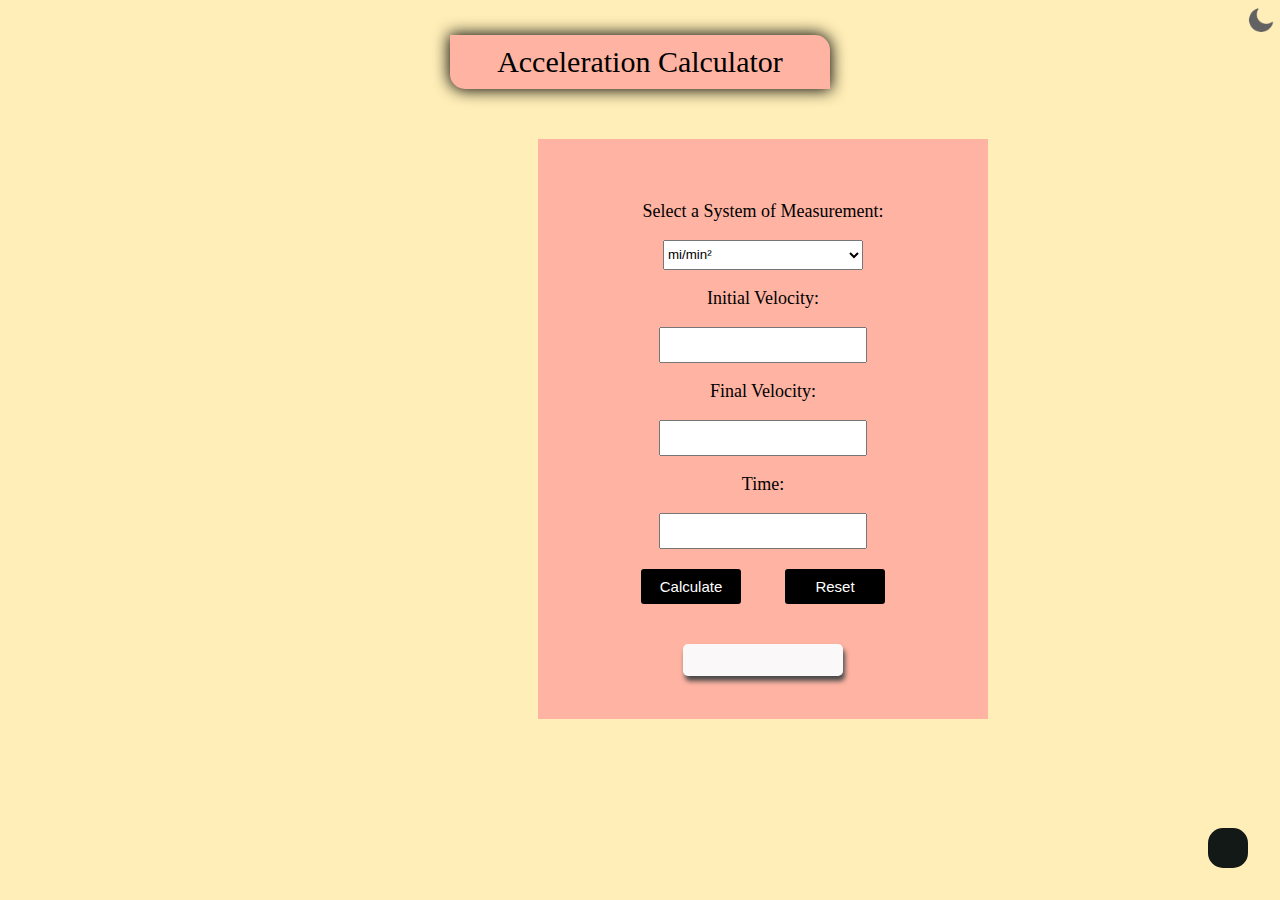
<file: html_files/accelaration.html>
<!DOCTYPE html>

<html>

<head>
   </link>
    <meta name="viewport" content="width=device-width, initial-scale=1.0" />
    <link rel="stylesheet" type="text/css" href="../css_files/result.css">
    <link rel="stylesheet" type="text/css" href="../css_files/caesardark.css">
    <script src="https://ajax.googleapis.com/ajax/libs/jquery/2.1.3/jquery.min.js"></script>
    <link rel="stylesheet" href="https://use.fontawesome.com/releases/v5.5.0/css/all.css" integrity="sha384-B4dIYHKNBt8Bc12p+WXckhzcICo0wtJAoU8YZTY5qE0Id1GSseTk6S+L3BlXeVIU" crossorigin="anonymous">
    <link rel="icon" href="../assets/Image/Favicon.png" />
	<title>Acceleration Calculator</title>
</head>
<style>
    body {
        text-align: center;
        margin-bottom: 3em;
    }
.container{
    width: 450px;
    display: flex;
    justify-content: center;
    align-items: center;
    height: 580px;
    margin-left: 530px;
}
    .calculator-name-header{
    margin: 35px 35%;
    padding: 10px;
    border-radius: 0px 15px 0px 15px;
    box-shadow: 0px 0px 16px 1px;
    font-size: 30px;
    text-align: center;
    margin-bottom: 50px
  }
    #home{
  /* background-color: black; */
    display: flex;
    justify-content: center;
    align-items: center;
    cursor: pointer;
    position: fixed;
    right: 2rem;
    bottom: 2rem;
    border-radius: 15px;
    color: #ffffff;
    background-color: #121916;
    height: 2.5rem;
    width: 2.5rem;
    font-size: 1.2;
    z-index: 999;
}
.btn-acceleration{
            height: 35px;
  margin: 20px;
  margin-bottom: 40px;
  width: 100px;
  font-size: 15px;
  border: none;
  border-radius: 3px;
  background-color: black;
  color: white;
        }

        button:hover {
          cursor: pointer;
        }
p{
    font-size: large;
}
input,select{
    width: 200px;
    height: 30px;
  
}
.main-btn{
    height: 35px;
  margin: 20px;
  margin-bottom: 40px;
  width: 100px;
  font-size: 15px;
  border: none;
  border-radius: 3px;
  background-color: black;
  color: white;
}
</style>

<body>
    <img src="../assets/Image/moon.png" id="icon">
    <div class="calculator-name-header">
      <span>Acceleration Calculator</span>
   </div>
    <div class="container">


            <!-- <h1>Physics Calculations</h1> -->

 <!--Calculates Acceleration-->
 <div class="calc-acceleration" id="calc-acceleration">
  
    <p>Select a System of Measurement:</p>
    <div class="custom-select">
      <select name="acceleration-measurement" id="acceleration-measurement">
        <option value="mi-min2" class="styled-option">mi/min&sup2</option>
        <option value="mi-hr2" class="styled-option">mi/hr&sup2</option>
        <option value="cm-sec2" class="styled-option">cm/sec&sup2</option>
        <option value="m-sec2" class="styled-option">m/sec&sup2</option>
        <option value="m-min2" class="styled-option">m/min&sup2</option>
        <option value="km-min2" class="styled-option">km/min&sup2</option>
        <option value="km-hr2">km/hr&sup2</option>
      </select>
    </div>
    <p>Initial Velocity:</p>
    <input type="number" class="initial-v" ></input>
    <br>
    
    <p>Final Velocity:</p>
    <input type="number" class="final-v"></input>
   
    <p>Time:</p>
    <input type="number" class="acceleration-time"></input>
    <br>

    <button class="btn-acceleration">Calculate</button>
    <button type="button" class="main-btn" id="reset-btn" onClick="fun10()">Reset</button>
    
    <br>
    <div class="outterbox">
        <div class="box"><span class="acceleration-result results" id="result"></span></div>
    </div>
  
  </div>
    </div>
    <a href="../index.html"><i id="home" class="fa fa-home" aria-hidden="true"></i></a>
    <script src="../js_files/theme.js"></script>
</body>
<script>
  //Calculates Acceleration
  document.getElementsByClassName('btn-acceleration')[0].addEventListener('click', () => {
    let initialV = document.getElementsByClassName('initial-v')[0].value;
    let finalV = document.getElementsByClassName('final-v')[0].value;
    let accelerationTime = document.getElementsByClassName('acceleration-time')[0].value;
    if (isNaN(initialV)) {
      alert('Enter a valid number into the Initial Velocity input.');
    } else if (isNaN(finalV)) {
      alert('Enter a valid number into the Final Velocity input.');
    } else if (isNaN(accelerationTime)) {
      alert('Enter a valid number into the Time input.');
    } else {
      let accelerationMeasurementSelect = document.getElementById('acceleration-measurement');
      let accelerationMeasurementSystem = accelerationMeasurementSelect.selectedIndex;
      let totalV = finalV - initialV;
      let accelerationResult = totalV / accelerationTime;
      document.getElementsByClassName('acceleration-result')[0].innerHTML = 'Acceleration: ' + accelerationResult + " " + accelerationMeasurementSelect.options[accelerationMeasurementSystem].text;
    }
  });
   
  function fun10(){
            document.querySelector("#reset-btn").addEventListener('click',function(){
                document.getElementsByClassName('initial-v')[0].value="";
                document.getElementsByClassName('final-v')[0].value="";
                document.getElementsByClassName('acceleration-time')[0].value="";
           
            document.getElementsByClassName('acceleration-result')[0].innerHTML = "";
        });
        }
</script>

</html>
</file>
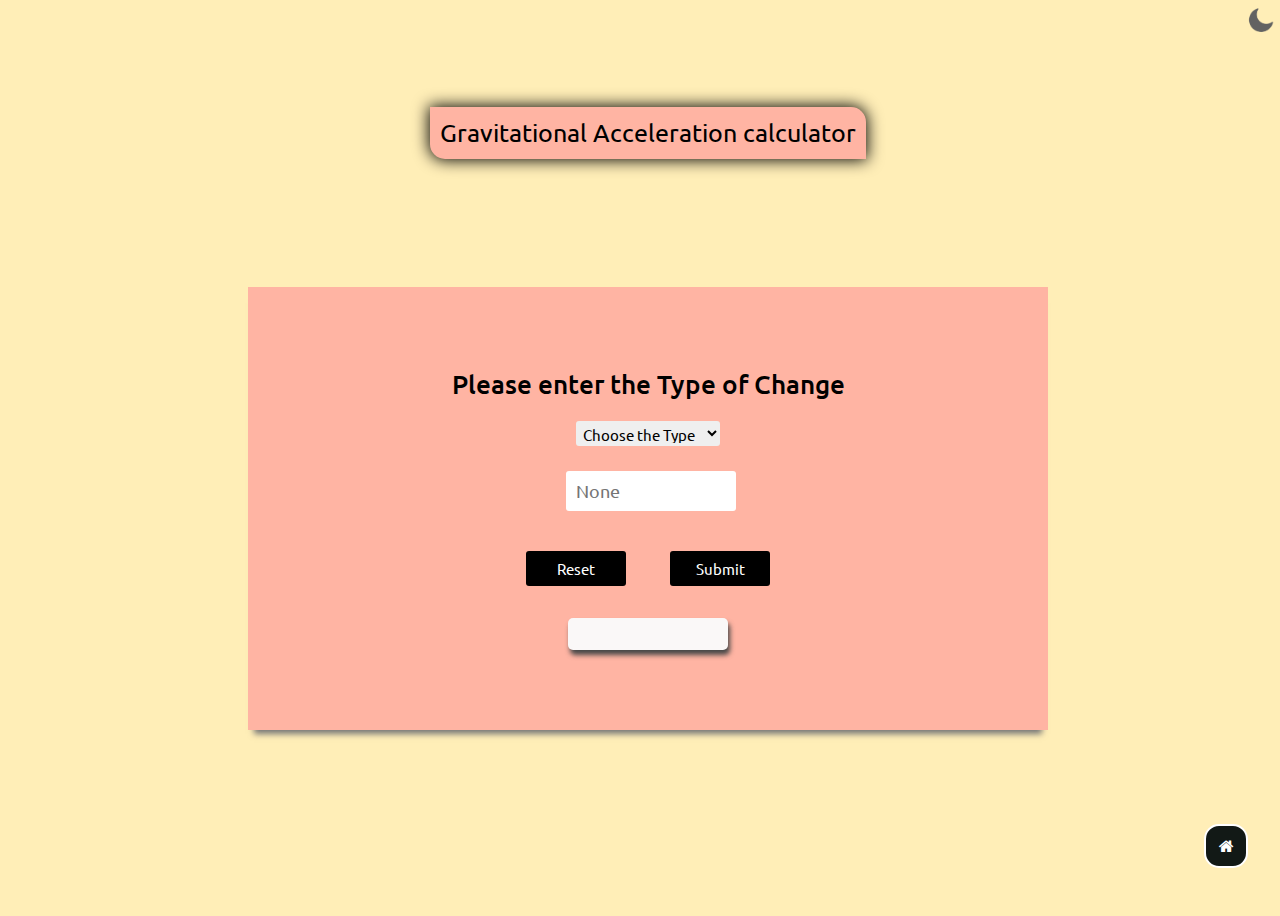
<file: html_files/Acceleration-due-to gravity.html>
<!DOCTYPE html>
<html lang="en">
  <head>
    <meta charset="UTF-8" />
    <meta name="viewport" content="width=device-width, initial-scale=1.0" />
    <meta http-equiv="X-UA-Compatible" content="ie=edge" />
    <link rel="icon" href="Image/Favicon.png" />
    <link rel="preconnect" href="https://fonts.googleapis.com" />
    <link rel="preconnect" href="https://fonts.gstatic.com" crossorigin />
    <link rel="stylesheet" href="https://cdnjs.cloudflare.com/ajax/libs/font-awesome/4.7.0/css/font-awesome.min.css">
    <link rel="stylesheet" type="text/css" href="../css_files/style.css">
    <link rel="stylesheet" type="text/css" href="../css_files/result.css">
    <link rel="icon" href="../assets/Image/Favicon.png" />
    <link
      href="https://fonts.googleapis.com/css2?family=Ubuntu&display=swap"
      rel="stylesheet"
    />
    <link rel="stylesheet" href="../css_files/theme.css" />
    <title>Sum of Series Calculator</title>
   
    <script type="text/javascript">
   
  
   
        function dosomething(){
            
          const operation = document.getElementById("cal");
    const valOpe = operation.value;
    
        if(valOpe=="Height") {
        document.querySelector("#num1").placeholder="Height(km)";
      
        
        }
        
        else {
        document.querySelector("#num1").placeholder= "Depth(km)";
  
        }
    
  
        }
        const Calculate=()=>{
    console.log("hi");
    const operation = document.getElementById("cal");
    const valOpe = operation.value;
    
    let a= parseFloat(document.getElementById("num1").value);
 
    if(valOpe=="Height"){
        console.log("Helo");
        let h=a;
        let change2= Math.pow(1+(h*1.0)/(6365*1.0),-2);
        
        document.getElementById("resultCalculator").innerHTML=change2+'g';
    }
    else{
        let d=a;
       
        let change1= ((6365-d)*1.0)/(6365*1.0);
          if(d<=6365){
        document.getElementById("resultCalculator").innerHTML=change1+'g';}
        else{
            document.getElementById("resultCalculator").innerHTML="Depth Should be less tha Radius of Earth";
        }
    }
}
    
    </script>

  </head>
  <body style="overflow-x: hidden;">
    <img src="../assets/Image/moon.png" id="icon" />
    <div class="calculator-name-header">
      
      <span>Gravitational Acceleration calculator</span>
     
    </div>
    <form id="calc" class="form-horizontal">
        <label for="cal">Please enter the Type of Change</label><br/>
        <select name="cal" id="cal" onchange="dosomething()">
          <option disabled selected value="nothing">Choose the Type</option>
            <option value="Height">Change in Height</option>
            <option value="Depth">Change in Depth</option>
          
        </select><br/><br/>
         
        <input type="number" name="num1" id="num1" placeholder="None">
        
        
        <br/><br/>
        <button type="button" onclick="document.location.reload()" id="calc1">Reset</button>
        <button type="button" onclick="Calculate()">Submit</button><br><br><br>
  
        <div class="outterbox">
            <div class="box" id="resultbox"><span id="resultCalculator" ></span></div>
        </div>
  
    </form>
    <a href="../index.html"><i id="home" class="fa fa-home" aria-hidden="true"></i></a>
    
    <script src="../js_files/theme.js"></script>
    <script src="../js_files/script.js"></script>
    <script type="text/javascript">
        document.getElementById("calc").addEventListener("submit",(e)=>{
            e.preventDefault()
            Calculate()
        })
        document.body.addEventListener("keyup",(e)=>{
                if(e.keyCode==13){
                    Calculate()
                }
            })
    </script>
   
    </body>
    
    
  </html>
</file>
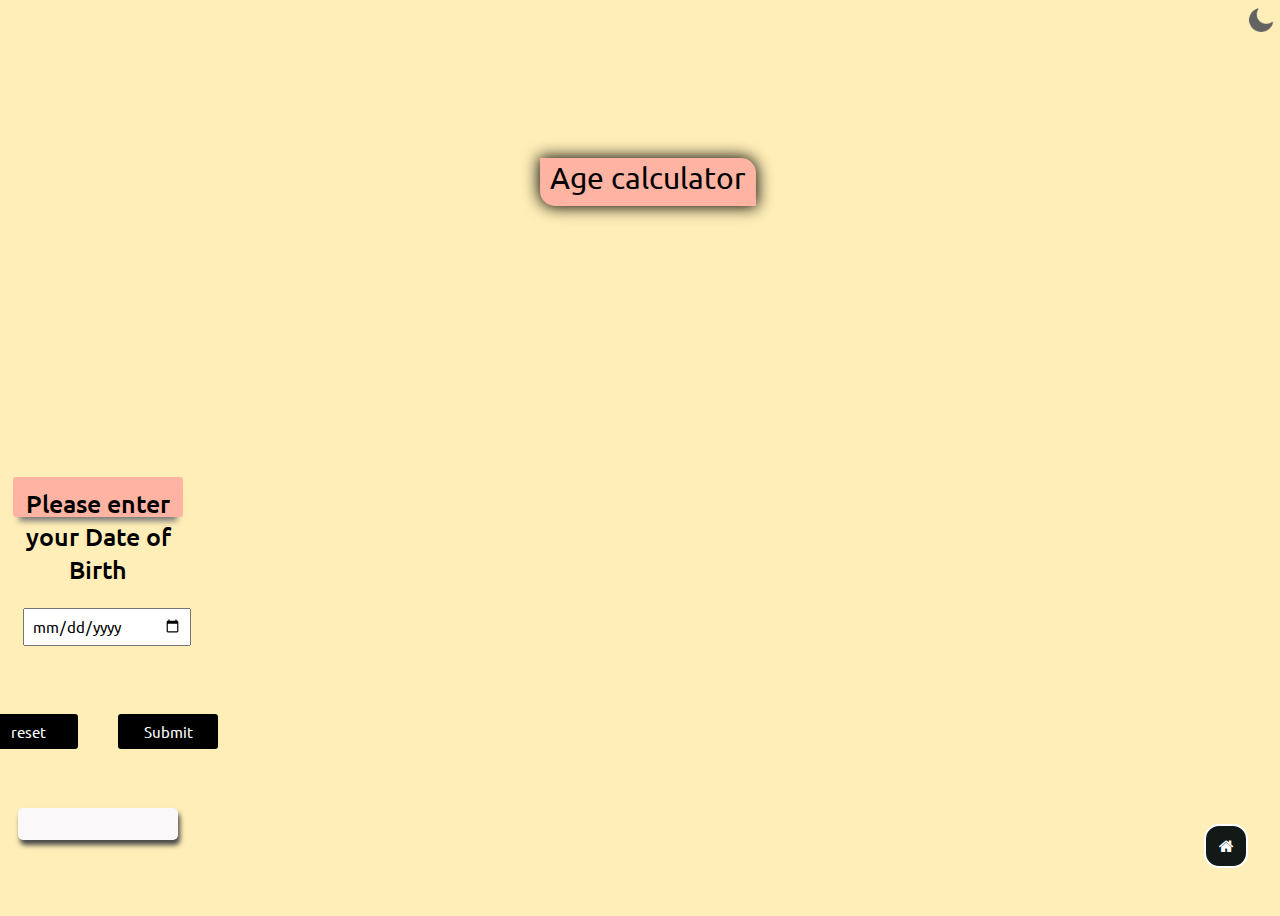
<file: html_files/age.html>
<!DOCTYPE html>
<html lang="en">
  <head>
    <meta charset="UTF-8" />
    <meta http-equiv="X-UA-Compatible" content="IE=edge" />
    <meta name="viewport" content="width=device-width, initial-scale=1.0" />
    <link rel="preconnect" href="https://fonts.googleapis.com" />
    <link rel="preconnect" href="https://fonts.gstatic.com" crossorigin />
    <link rel="stylesheet" href="https://cdnjs.cloudflare.com/ajax/libs/font-awesome/4.7.0/css/font-awesome.min.css">
    <link
      href="https://fonts.googleapis.com/css2?family=Ubuntu&display=swap"
      rel="stylesheet"
    />
    <link rel="stylesheet" type="text/css" href="../css_files/style.css">
    <link rel="stylesheet" type="text/css" href="../css_files/result.css">
    <link rel="icon" href="../assets/Image/Favicon.png" />

    <title>Age Calculator</title>
  </head>
  <style class="text/css">
    body {
      width: 100vw;
      height: 100vh;
      background-color: #ffeeb7;
      display: grid;
      place-items: center;
      font-family: "Ubuntu";
      overflow: hidden;
    }

    #resultAge {
      font-size: 20px;
      /* font-family: "Ubuntu", Times, serif; */
    }

    #DOB {
      padding: 7px;
      height: 20px;
      width: 150px;
      font-size: 15px;
    }
    button {
      /* font-family: "Ubuntu", Times, serif; */
      background-color: black;
      font-size: 14px;
      color: white;
      padding-left: 10px;
      padding-right: 10px;
    }

    form {
      background-color: #ffb4a3;
      padding: 80px;
      width: 54%;
      height: 35%;
      margin: 100px auto;
      text-align: center;
      place-items: center;
      box-shadow: 0 10px 6px -6px #777;
    }

    label {
      font-size: 25px;
      font-weight: 500;
    }
    .calculator-name-header {
      /* font-family: "Ubuntu"; */
      margin-top: 30px;
      padding: 2px 10px 10px 10px;
      border-radius: 0px 15px 0px 15px;
      box-shadow: 0px 0px 16px 1px;
      font-size: 30px;
    }
    .btns{
      display: flex;
      /* flex-direction: column; */
      justify-content: center;
      margin: 3rem;
    }
  </style>
  <link rel="stylesheet" href="../css_files/theme.css" />
  <body>
    <img src="../assets/Image/moon.png" id="icon" />
    <div class="calculator-name-header">
      <!-- Updated by @Shantanu-Meta   -->
      <span>Age calculator</span>
    </div>
    <form class="form-horizontal" id="age">
      <label for="DOB">Please enter your Date of Birth</label><br /><br />
      <input type="date" name="BOD" id="DOB" />
      <div class="btns">
        <span id="message" style="color: red;"> </span> <br /><br />
        <button type="button" id="ageSet" onclick="fun1()">reset</button>
        <span id="message" style="color: rgb(255, 0, 0);"> </span> <br /><br />
        <button type="button" onclick="ageCalculator()">Submit</button><br /><br /><br />
      </div>
      <div class="outterbox">
        <div class="box"><span id="resultAge"></span></div>
    </div>
      <!-- <span id="resultAge"></span> -->
    </form>
    <a href="../index.html"><i id="home" class="fa fa-home" aria-hidden="true"></i></a>

    <script src="../js_files/script.js"></script>
    <script src="../js_files/theme.js"></script>
  </body>
</html>
</file>
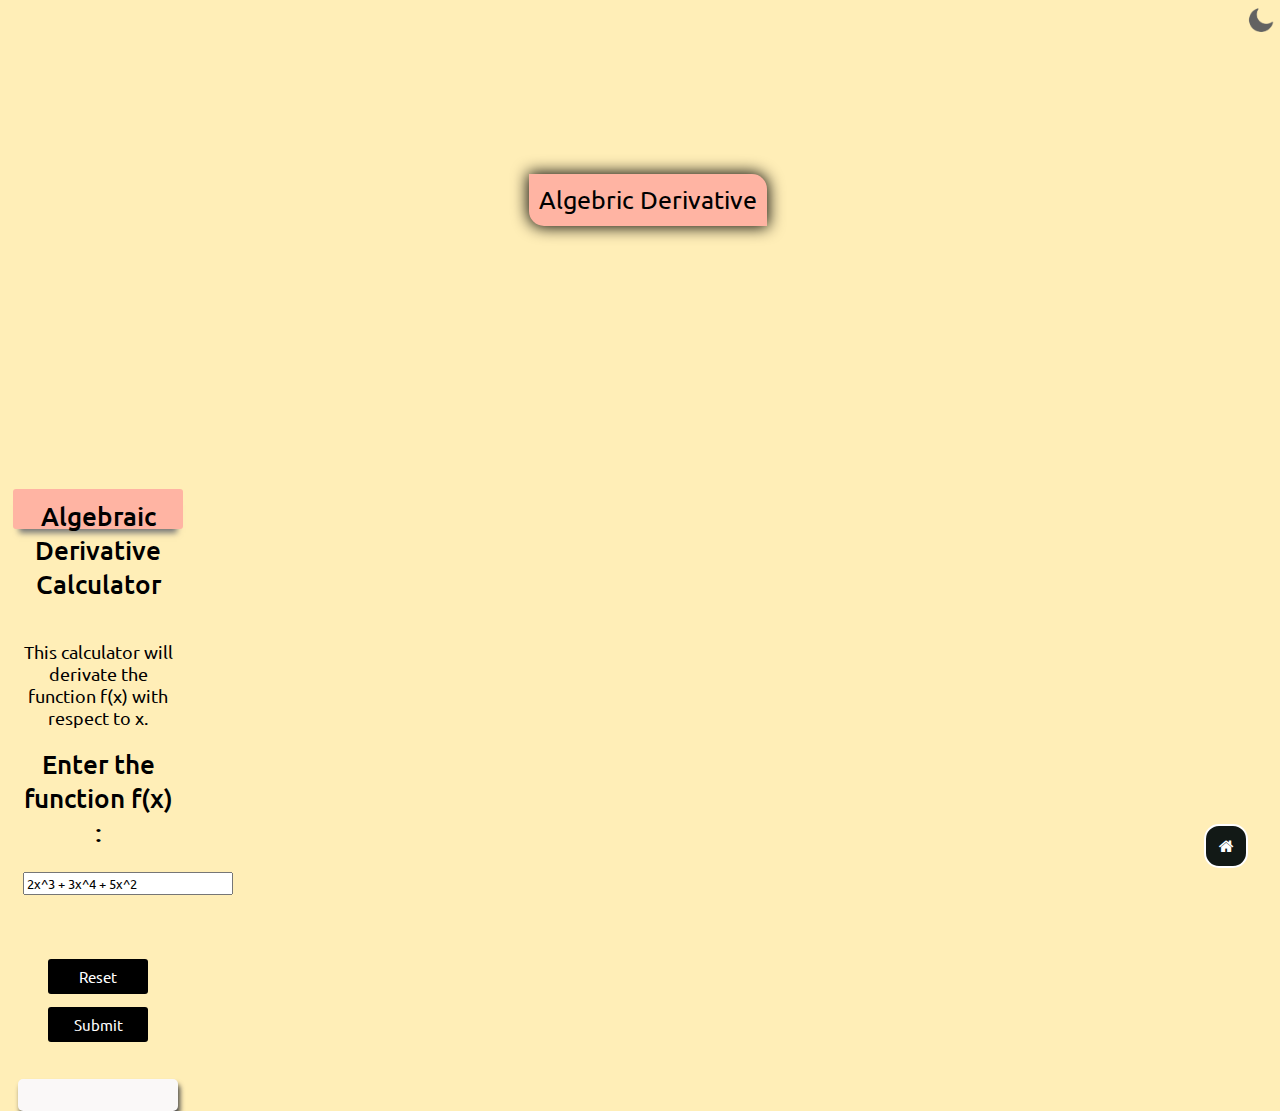
<file: html_files/alg-deriv.html>
<!DOCTYPE html>
<html lang="en">

<head>
    <meta charset="UTF-8">
    <meta http-equiv="X-UA-Compatible" content="IE=edge">
    <meta name="viewport" content="width=device-width, initial-scale=1.0">
    <title>Algebraic Derivative Calculator</title>
    <link rel="stylesheet" href="https://cdnjs.cloudflare.com/ajax/libs/font-awesome/4.7.0/css/font-awesome.min.css">
    <link rel="stylesheet" type="text/css" href="../css_files/style.css" />
    <link rel="stylesheet" type="text/css" href="../css_files/result.css">
    <link rel="stylesheet" href="../css_files/theme.css">
    <link rel="icon" href="../assets/Image/Favicon.png">
    <style>
        #resultDeriv {
            padding: 0 1rem;
        }
    </style>
</head>

<body>
    <img src="../assets/Image/moon.png" id="icon">
    <div class="calculator-name-header">
        <!-- Updated by @Shantanu-Meta   -->
        <span>Algebric Derivative</span>
    </div>
    <form class="form-horizontal" id="age">
        <label class="heading"> Algebraic Derivative Calculator</label><br /><br />
        <p class="infoDeriv">This calculator will derivate the function f(x) with respect to x.</p>
        <label class="func" for="func">Enter the function f(x) : </label><br /><br />
        <input type="text" name="func" id="func_input" value="2x^3 + 3x^4 + 5x^2"><br /><br /><br />
        <button type="button" onclick="document.location.reload()" >Reset</button>
        <button type="button" onclick="validateForm()">Submit</button><br /><br /><br />
        <span id="inputExpression"></span>
        <div class="outterbox">
            <div class="box"><span id="resultDeriv" ></span></div>
        </div>

    </form>
    <a href="../index.html"><i id="home" class="fa fa-home" aria-hidden="true"></i></a>
    <!-- <script src="script.js"></script> -->
    <script src="../js_files/theme.js"></script>

</body>
<script>
    function validateForm() {
        var func = document.getElementById("func_input").value;
        const result = getFunc(func)
        document.getElementById("resultDeriv").innerHTML = `<p style="color: black">Derivative w.r.t x : <b>${result}</b></p>`;
    }

    function getFunc(func) {
        let is = func.split(" ");

        let functn = "", S = "";
        for (functn of is) {
            if (functn == "+") {
                S += " + ";
                continue;
            }

            if (functn == "-") {
                S += " - ";
                continue;
            }
            else
                S += differentiation(functn);
        }
        return S;
    }

    function differentiation(functn) {
        // Get the coefficient
        let coeffStr = "", S = "";
        let i;
        for (i = 0; functn[i] != 'x'; i++)
            coeffStr += (functn[i]);

        let coeff
            = parseInt(coeffStr);

        // Loop to get the power 
        let powStr = "";
        for (i = i + 2; i != functn.length; i++)
            powStr += (functn[i]);

        let power
            = parseInt(powStr);
        let a = "";
        let b = "";

        // Converting the value
        // to the string
        let str1, str2;

        //Finding Differentiation : (Main CODE)
        coeff = coeff * power;
        str1 = coeff;
        a = str1;
        power--;
        str2 = power;
        b = str2;
        S += a + "x^" + b;

        return S;
    }

</script>

</html>
</file>
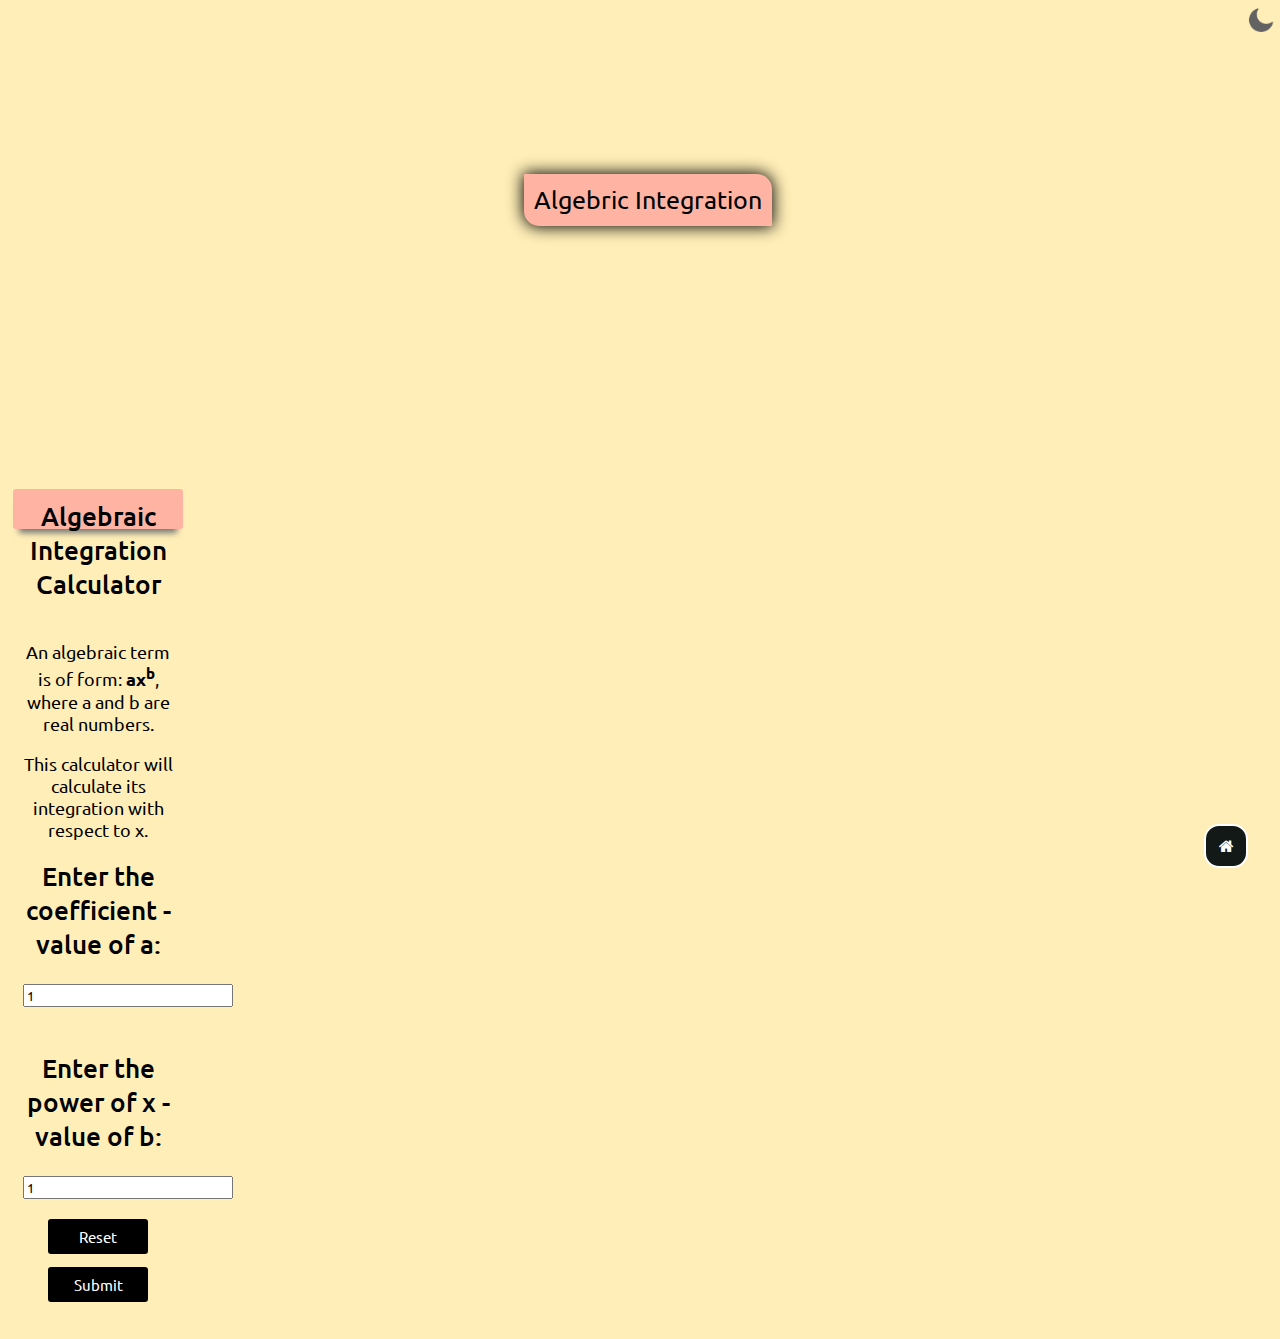
<file: html_files/alg-integral.html>
<!DOCTYPE html>
<html lang="en">
<head>
    <meta charset="UTF-8">
    <meta http-equiv="X-UA-Compatible" content="IE=edge">
    <meta name="viewport" content="width=device-width, initial-scale=1.0">
    <title>Algebraic Derivative Calculator</title>
    <link rel="stylesheet" href="https://cdnjs.cloudflare.com/ajax/libs/font-awesome/4.7.0/css/font-awesome.min.css">
    <link rel="stylesheet" type="text/css" href="../css_files/style.css" />
    <link rel="stylesheet" href="../css_files/theme.css">
    <link rel="icon" href="../assets/Image/Favicon.png">
</head>
<body>
    <img src="../assets/Image/moon.png" id="icon">
    <div class="calculator-name-header">
        <!-- Updated by @Lucky Singh   -->
        <span>Algebric Integration</span>
      </div>
    <form class="form-horizontal" id="age">
        <label class="heading"> Algebraic Integration Calculator</label><br/><br/>
        <p class="infoDeriv">An algebraic term is of form: <b>ax<sup>b</sup></b>, where a and b are real numbers.</p>
        <p class="infoDeriv">This calculator will calculate its integration with respect to x.</p>
        <label class="coefficient" for="coefficient">Enter the coefficient - value of a:</label><br/><br/>
        <input type="number" name="coefficient" id="coefficient" step="any" value="1"><br/><br/><br/>
        <label class="exponent" for="exponent">Enter the power of x - value of b:</label><br/><br/>
        <input type="number" name="exponent" id="exponent" step="any" value="1"><br>
        <button type="button" onclick="document.location.reload()" >Reset</button>
        <button type="button" onclick="validateForm1()">Submit</button><br/><br/><br/>
        <span id="inputExpression"></span>
        <span id="resultIntegral"></span>
    </form>
    <a href="../index.html"><i id="home" class="fa fa-home" aria-hidden="true"></i></a>
    <script src="../js_files/script.js"></script>
    <script src="../js_files/theme.js"></script>

</body>
</html>
</file>
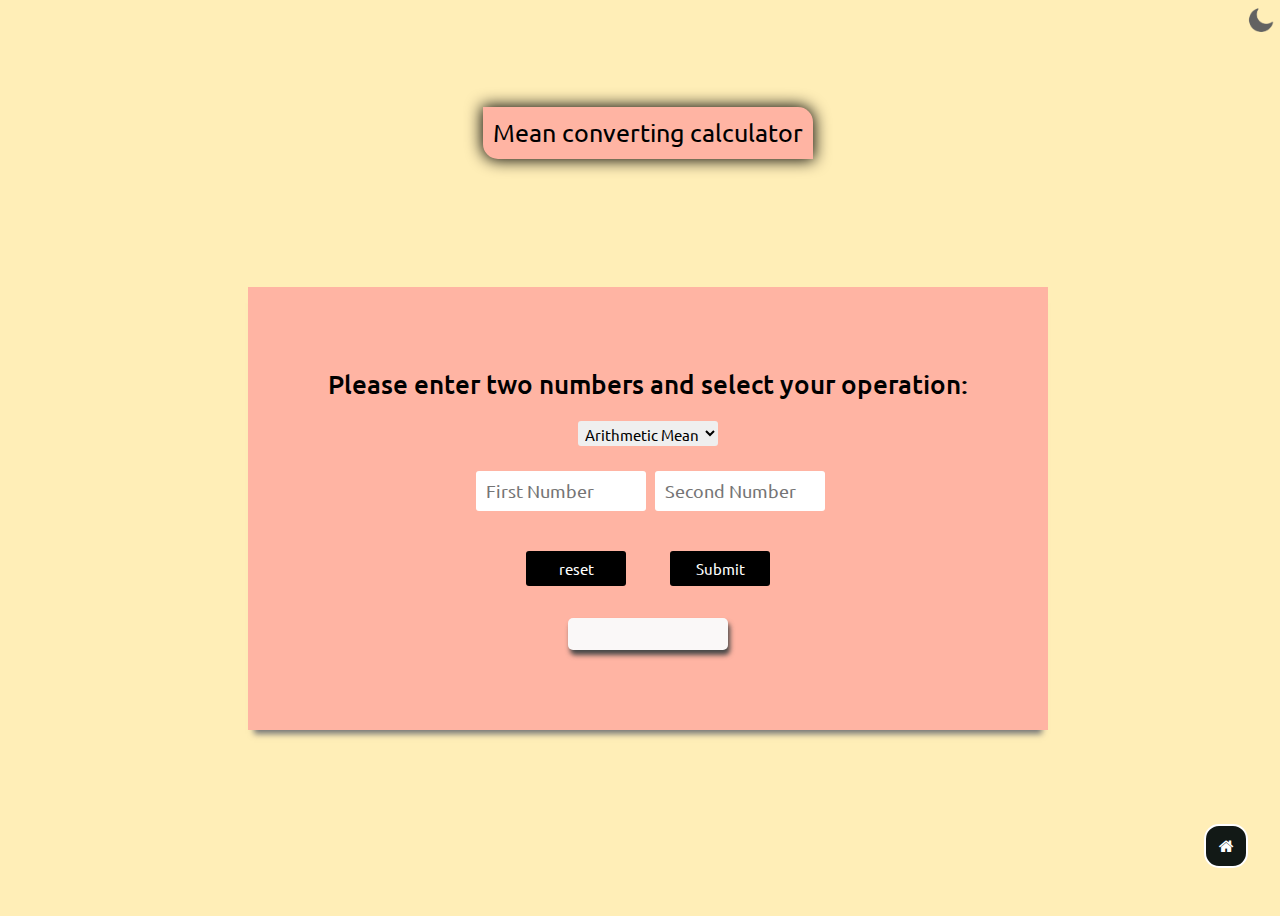
<file: html_files/amgmhm.html>
<!DOCTYPE html>
<html lang="en">
<head>
    <meta charset="UTF-8">
    <meta http-equiv="X-UA-Compatible" content="IE=edge">
    <meta name="viewport" content="width=device-width, initial-scale=1.0">
    <link rel="preconnect" href="https://fonts.googleapis.com">
    <link rel="preconnect" href="https://fonts.gstatic.com" crossorigin>
    <link rel="stylesheet" href="https://cdnjs.cloudflare.com/ajax/libs/font-awesome/4.7.0/css/font-awesome.min.css">

    <link href="https://fonts.googleapis.com/css2?family=Ubuntu&display=swap" rel="stylesheet">
    <link rel="stylesheet" type="text/css" href="../css_files/style.css">
    <link rel="stylesheet" type="text/css" href="../css_files/result.css">
    <link rel="stylesheet" href="../css_files/theme.css">
    <link rel="icon" href="../assets/Image/Favicon.png">
    <title>Mean Converting calculator</title>

</head>
<body>
    <img src="../assets/Image/moon.png" id="icon">
    <div class="calculator-name-header">
       <!-- updated by @Tania Banerjee -->
        <span>Mean converting calculator</span>
      </div>
    <form id="calc" class="form-horizontal">
        <label for="cal">Please enter two numbers and select your operation:</label><br/>
        <select name="cal" id="cal">
            <option value="am">Arithmetic Mean</option>
            <option value="gm">Geometric Mean</option>
            <option value="hm">Harmonic Mean</option>
        </select><br/><br/>
         
        <input type="number" name="num1" id="num1" placeholder="First Number">
        
        <input type="number" name="num2" id="num2" placeholder="Second Number" ><br/><br/>
        <button type="button" onclick="fun4()" id="calc1" style="cursor: pointer;">reset</button>
        <button type="button" onclick="meancalculator()" style="cursor: pointer;">Submit</button><br><br><br>

        <div class="outterbox">
            <div class="box"><span id="resultCalculator"></span></div>
        </div>

    </form>
    <a href="../index.html"><i id="home" class="fa fa-home" aria-hidden="true"></i></a>

    <script src="../js_files/amgmhm.js"></script>
    <script type="text/javascript">
        
    </script>
    <script src="../js_files/theme.js"></script>
</body>
</html>
</file>
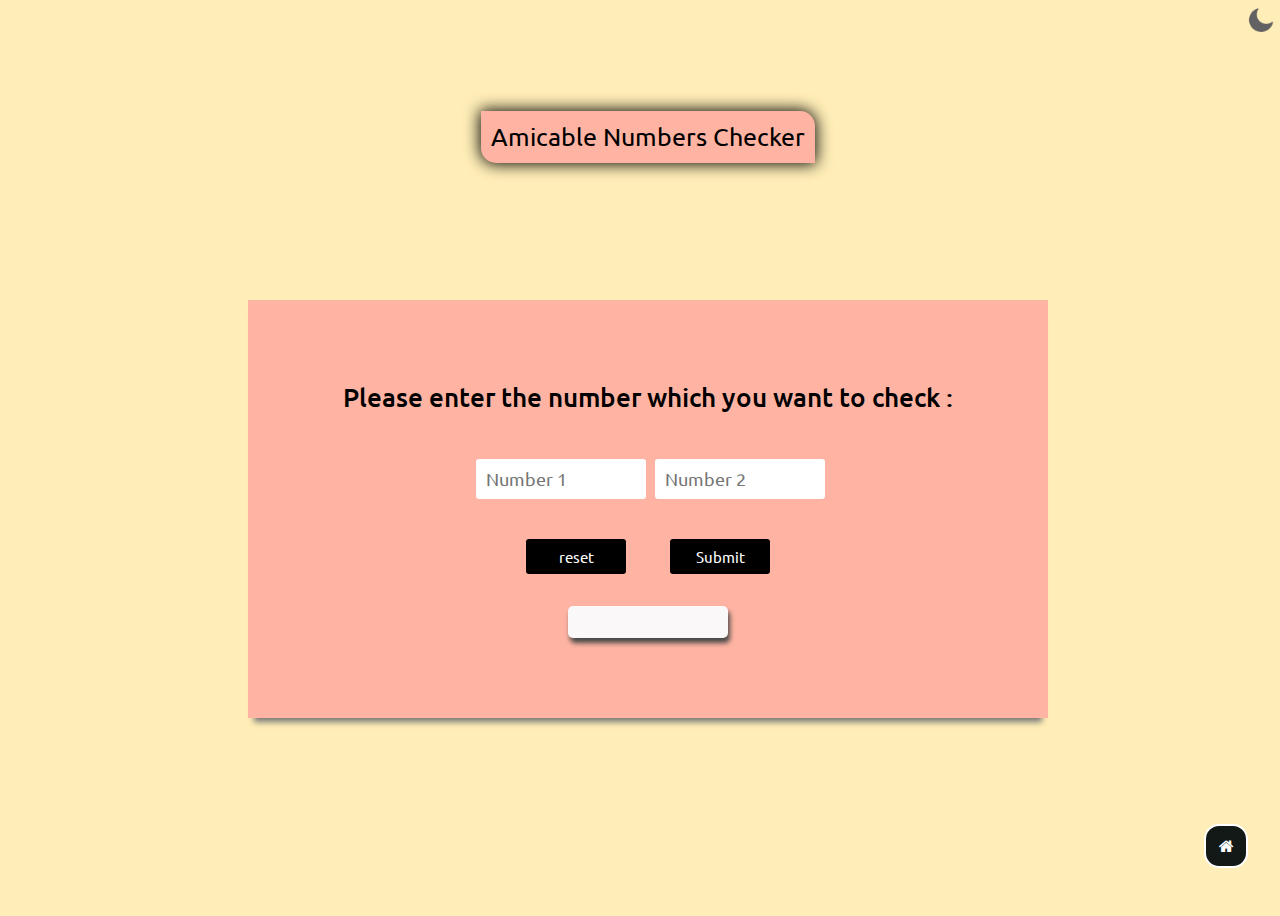
<file: html_files/amicableNumberChecker.html>
<!DOCTYPE html>
<html lang="en">
  <head>
    <meta charset="UTF-8" />
    <meta http-equiv="X-UA-Compatible" content="IE=edge" />
    <meta name="viewport" content="width=device-width, initial-scale=1.0" />
    <link rel="preconnect" href="https://fonts.googleapis.com" />
    <link rel="preconnect" href="https://fonts.gstatic.com" crossorigin />
    <link
      rel="stylesheet"
      href="https://cdnjs.cloudflare.com/ajax/libs/font-awesome/4.7.0/css/font-awesome.min.css"
    />

    <link
      href="https://fonts.googleapis.com/css2?family=Ubuntu&display=swap"
      rel="stylesheet"
    />
    <link rel="stylesheet" type="text/css" href="../css_files/style.css" />
    <link rel="stylesheet" type="text/css" href="../css_files/result.css" />
    <link rel="stylesheet" href="../css_files/theme.css" />
    <link rel="icon" href="../assets/Image/Favicon.png" />
    <title>Amicable Numbers Checker</title>
  </head>
  <body style="overflow: hidden">
    <img src="../assets/Image/moon.png" id="icon" />
    <div class="calculator-name-header">
      <span>Amicable Numbers Checker</span>
    </div>
    <form id="calc" class="form-horizontal">
      <label for="cal">Please enter the number which you want to check : </label
      ><br />
      <br /><br />

      <input type="number" name="num1" id="num1" placeholder="Number 1" />
      <input type="number" name="num2" id="num2" placeholder="Number 2" />
      <br /><br />
      <button type="button" onclick="fun4()" id="calc1">reset</button>
      <button type="button" onclick="EvenNumberCalculator()">Submit</button
      ><br /><br /><br />

      <div class="outterbox">
        <div class="box"><span id="resultCalculator"></span></div>
      </div>
    </form>
    <a href="../index.html"
      ><i id="home" class="fa fa-home" aria-hidden="true"></i
    ></a>

    <script src="../js_files/script.js"></script>
    <script type="text/javascript">
      const EvenNumberCalculator = () => {
        const number1 = parseInt(document.getElementById("num1").value);
        const number2 = parseInt(document.getElementById("num2").value);   

        let sumOfDivisorsNumber1 = 0;
        for(let i = 0; i < number1; i++) {
            if(number1 % i == 0) {
                sumOfDivisorsNumber1 += i;
            }
        }

        let sumOfDivisorsNumber2 = 0;

        for(let i = 0; i < number2; i++) {
            if(number2 % i == 0) {
                sumOfDivisorsNumber2 += i;
            }
        }

        if (sumOfDivisorsNumber1 == number2 && sumOfDivisorsNumber2 == number1) {
          document.getElementById(
            "resultCalculator"
          ).innerHTML = `Amicable Number`;
        } else {
          document.getElementById(
            "resultCalculator"
          ).innerHTML = `Not an Amicable Number`;
        }
      };

      document.getElementById("calc").addEventListener("submit", (e) => {
        e.preventDefault();
        EvenNumberCalculator();
      });
      document.body.addEventListener("keyup", (e) => {
        if (e.keyCode == 13) {
          EvenNumberCalculator();
        }
      });
    </script>
    <script src="../js_files/theme.js"></script>
  </body>
</html>
</file>
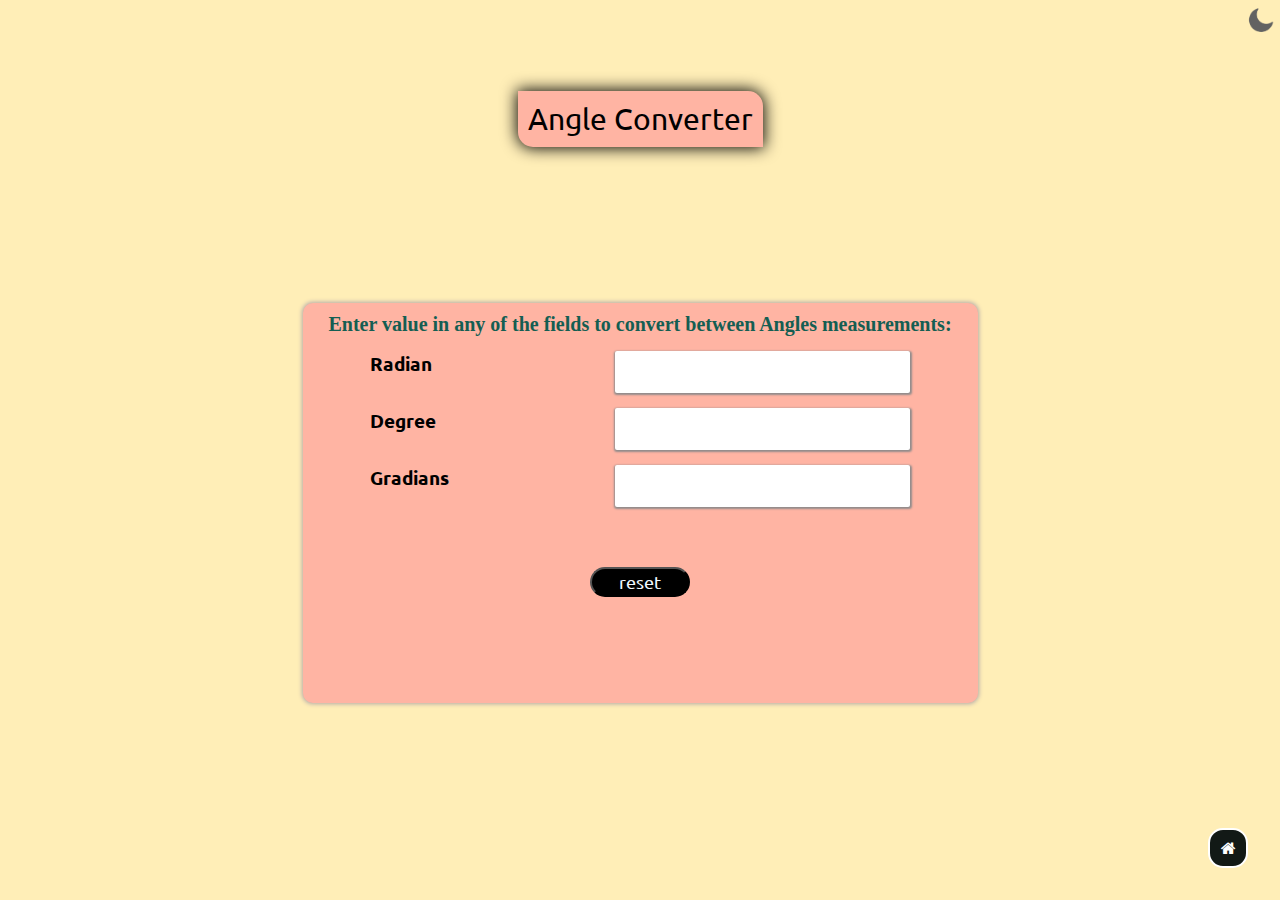
<file: html_files/angle.html>
<!DOCTYPE html>
<html lang="en">
  <head>
    <meta charset="UTF-8" />
    <meta http-equiv="X-UA-Compatible" content="IE=edge" />
    <meta name="viewport" content="width=device-width, initial-scale=1.0" />
    <link rel="icon" href="../assets/Image/Favicon.png" />
    <link rel="preconnect" href="https://fonts.googleapis.com" />
    <link rel="preconnect" href="https://fonts.gstatic.com" crossorigin />
    <link
      rel="stylesheet"
      href="https://cdnjs.cloudflare.com/ajax/libs/font-awesome/4.7.0/css/font-awesome.min.css"
    />
    <link rel="stylesheet" type="text/css" href="../css_files/style.css" />
    <link rel="stylesheet" type="text/css" href="../css_files/result.css" />
    <link
      href="https://fonts.googleapis.com/css2?family=Poppins:ital,wght@1,300;1,400;1,500;1,600;1,700;1,800;1,900&family=Ubuntu:wght@300;400&display=swap"
      rel="stylesheet"
    />
    <link
      href="https://fonts.googleapis.com/css2?family=Ubuntu&display=swap"
      rel="stylesheet"
    />
    <title>Angle Converter</title>
    <style type="text/css">
      * {
        margin: 0;
        padding: 0;
        box-sizing: border-box;
      }

      body {
        display: flex;
        justify-content: center;
        align-items: center;
        min-height: 100vh;
        flex-direction: column;
        font-family: system-ui, -apple-system, BlinkMacSystemFont, "Segoe UI",
          Roboto, Oxygen, Ubuntu, Cantarell, "Open Sans", "Helvetica Neue",
          sans-serif;
      }
      .top-txt {
        margin-bottom: 15px;
      }
      .container {
        box-shadow: 0 0 4px 1px rgb(179, 169, 169);
        width: 600px;
        height: 100px;
        border-radius: 10px;
        display: flex;
        align-items: center;
        flex-direction: column;
        background-color: #ffb4a3;
      }
      .container p {
        color: rgb(20, 94, 82);
        margin: 50px;
        font-size: 20px;
        font-weight: bolder;
      }
      .inputContainer {
        margin: 5px;
        display: flex;
        justify-content: space-between;
        width: 80%;
      }
      .inputContainer label {
        font-size: larger;
        font-weight: bolder;
      }
      .inputContainer input {
        border: none;
        outline: none;
        box-shadow: 0.1px 1px 2px 1px rgb(145, 140, 140);
        padding: 10px;
        margin-bottom: 5px;
        font-size: large;
        border-radius: 2px;
      }
      .calculator-name-header {
        text-align: center;
        padding: 10px;
        border-radius: 0px 15px 0px 15px;
        box-shadow: 0px 0px 16px 1px;
        font-size: 30px;
        margin: 25px 30%;
      }
    </style>
    <link rel="stylesheet" href="../css_files/theme.css" />
  </head>
  <body bgcolor="#ffeeb7">
    <img src="../assets/Image/moon.png" id="icon" />
    <div class="calculator-name-header">
      <span>Angle Converter</span>
    </div>
    <div class="container" style="height: 400px !important">
      <p class="top-txt">
        Enter value in any of the fields to convert between Angles measurements:
      </p>
      <div class="inputContainer">
        <label for="radian">Radian</label
        ><input
          type="number"
          name=""
          id="radian"
          oninput="convertToOthers('radian',this.value)"
        />
      </div>
      <div class="inputContainer">
        <label for="degree">Degree</label
        ><input
          type="number"
          name=""
          id="degree"
          oninput="convertToOthers('degree',this.value)"
        />
      </div>
      <div class="inputContainer">
        <label for="gradians">Gradians</label
        ><input
          type="number"
          name=""
          id="gradians"
          oninput="convertToOthers('gradians',this.value)"
        />
      </div>

      <div class="button">
        <button
          style="
            height: 30px;
            width: 100px;
            font-size: large;
            margin-top: 50px;
            background-color: black;
            color: aliceblue;
            border-radius: 20px;
          "
        >
          reset
        </button>
      </div>
    </div>
    <a href="../index.html"
      ><i id="home" class="fa fa-home" aria-hidden="true"></i
    ></a>
    <script>
      document.querySelector("button").addEventListener("click", function () {
        document.getElementById("radian").value = "";
        document.getElementById("degree").value = "";
      });
      let radian = document.getElementById("radian");
      let degree = document.getElementById("degree");
      let gradians = document.getElementById("gradians");

      function radianToDegree(val) {
        degree.value = val * 57.29578;
      }
      function degreeToRadian(val) {
        radian.value = val * 0.01745329;
      }

      function degreeToGradians(val) {
        gradians.value = val * 1.111111;
      }

      function radianToGradians(val) {
        gradians.value = val * 63.66198;
      }

      function gradiansToDegree(val) {
        degree.value = val * 0.9;
      }

      function gradiansToRadian(val) {
        radian.value = val * 0.015708;
      }

      function convertToOthers(convertFrom, value) {
        switch (convertFrom) {
          case "radian":
            radianToDegree(parseFloat(value));
            radianToGradians(parseFloat(value));
            break;
          case "degree":
            degreeToRadian(parseFloat(value));
            degreeToGradians(parseFloat(value));
            break;
          case "gradians":
            gradiansToRadian(parseFloat(value));
            gradiansToDegree(parseFloat(value));
            break;
        }
      }
    </script>
    <script src="../js_files/theme.js"></script>
  </body>
</html>
</file>
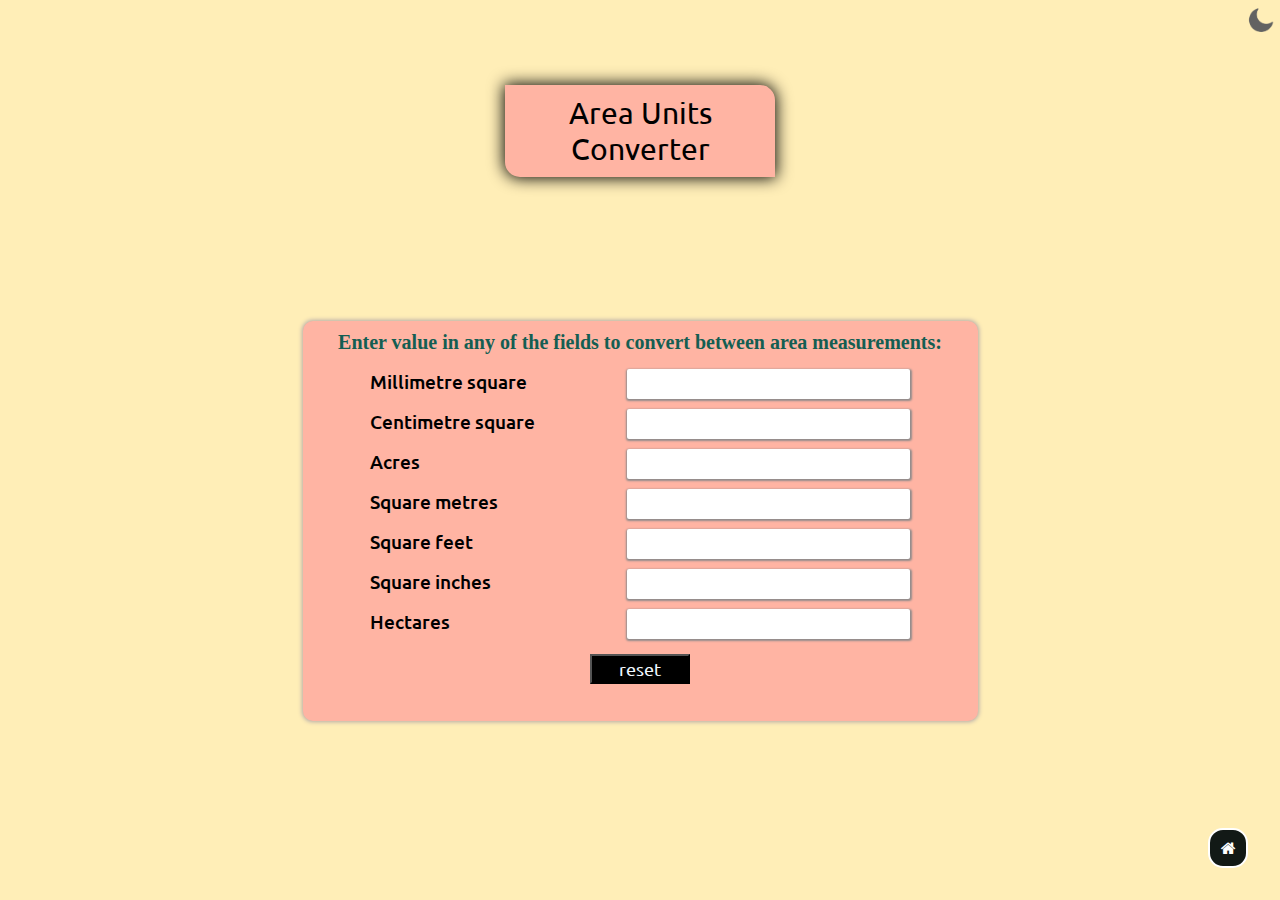
<file: html_files/area.html>
<!DOCTYPE html>
<html lang="en">
  <head>
    <meta charset="UTF-8" />
    <meta http-equiv="X-UA-Compatible" content="IE=edge" />
    <meta name="viewport" content="width=device-width, initial-scale=1.0" />
    <link rel="icon" href="../assets/Image/Favicon.png" />
    <link rel="preconnect" href="https://fonts.googleapis.com" />
    <link rel="preconnect" href="https://fonts.gstatic.com" crossorigin />
    <link
      rel="stylesheet"
      href="https://cdnjs.cloudflare.com/ajax/libs/font-awesome/4.7.0/css/font-awesome.min.css"
    />
    <link rel="stylesheet" type="text/css" href="../css_files/style.css" />
    <link rel="stylesheet" type="text/css" href="../css_files/result.css" />
    <link
      href="https://fonts.googleapis.com/css2?family=Poppins:ital,wght@1,300;1,400;1,500;1,600;1,700;1,800;1,900&family=Ubuntu:wght@300;400&display=swap"
      rel="stylesheet"
    />
    <link
      href="https://fonts.googleapis.com/css2?family=Ubuntu&display=swap"
      rel="stylesheet"
    />
    <title>Area Units Converter</title>
    
    <style type="text/css">
      * {
        margin: 0;
        padding: 0;
        box-sizing: border-box;
      }

      body {
        display: flex;
        justify-content: center;
        align-items: center;
        min-height: 100vh;
        flex-direction: column;
        font-family: system-ui, -apple-system, BlinkMacSystemFont, "Segoe UI",
          Roboto, Oxygen, Ubuntu, Cantarell, "Open Sans", "Helvetica Neue",
          sans-serif;
      }
      .top-txt {
        margin-bottom: 15px;
      }
      .container {
        box-shadow: 0 0 4px 1px rgb(179, 169, 169);
        width: 675px;
        height: 375px;
        border-radius: 10px;
        display: flex;
        /* justify-content: center; */
        align-items: center;
        flex-direction: column;
        background-color: #ffb4a3;
      }
      .container p {
        color: rgb(20, 94, 82);
        margin: 10px;
        font-size: 20px;
        font-weight: bolder;
      }
      .inputContainer {
        margin: 5px;
        display: flex;
        justify-content: space-between;
        width: 80%;
      }
      .inputContainer label {
        font-size: larger;
      }
      .inputContainer input {
        border: none;
        outline: none;
        box-shadow: 0.1px 1px 2px 1px rgb(145, 140, 140);
        padding: 4px;
        font-size: large;
        border-radius: 2px;
      }
      .calculator-name-header {
        text-align: center;
        padding: 10px;
        border-radius: 0px 15px 0px 15px;
        box-shadow: 0px 0px 16px 1px;
        font-size: 30px;
        margin: 25px 30%;
      }
    </style>
    <link rel="stylesheet" href="../css_files/theme.css" />
  </head>
  <body bgcolor="#ffeeb7">
    <img src="../assets/Image/moon.png" id="icon" />
    <div class="calculator-name-header">
      <span>Area Units Converter</span>
    </div>
    <div class="container" style="height: 400px !important">
      <p class="top-txt">
        Enter value in any of the fields to convert between area measurements:
      </p>
      <div class="inputContainer">
        <label for="sqmm">Millimetre square</label
        ><input
          type="number"
          name=""
          id="sqmm"
          oninput="convertToOthers('sqmm',this.value)"
        />
      </div>
      <div class="inputContainer">
        <label for="sqcm">Centimetre square</label
        ><input
          type="number"
          name=""
          id="sqcm"
          oninput="convertToOthers('sqcm',this.value)"
        />
      </div>
      <div class="inputContainer">
        <label for="acre">Acres</label
        ><input
          type="number"
          name=""
          id="acre"
          oninput="convertToOthers('acre',this.value)"
        />
      </div>
      <div class="inputContainer">
        <label for="sqmetre">Square metres</label
        ><input
          type="number"
          name=""
          id="sqmetre"
          oninput="convertToOthers('sqmetre',this.value)"
        />
      </div>
      <div class="inputContainer">
        <label for="sqfeet">Square feet</label
        ><input
          type="number"
          name=""
          id="sqfeet"
          oninput="convertToOthers('sqfeet',this.value)"
        />
      </div>
      <div class="inputContainer">
        <label for="sqinch">Square inches</label
        ><input
          type="number"
          name=""
          id="sqinch"
          oninput="convertToOthers('sqinch',this.value)"
        />
      </div>
      <div class="inputContainer">
        <label for="hectare">Hectares</label
        ><input
          type="number"
          name=""
          id="hectare"
          oninput="convertToOthers('hectare',this.value)"
        />
      </div>
      <div class="button">
        <button
          style="
            height: 30px;
            width: 100px;
            font-size: large;
            margin-top: 10px;
            background-color: black;
            color: aliceblue;
          "
        >
          reset
        </button>
      </div>
    </div>
    <a href="../index.html"
      ><i id="home" class="fa fa-home" aria-hidden="true"></i
    ></a>
    <script>

        document.querySelector("button").addEventListener('click',function(){
                        document.getElementById("sqmm").value="";
                        document.getElementById("sqcm").value="";
                        document.getElementById("acre").value="";
                        document.getElementById("sqmetre").value="";
                        document.getElementById("sqfeet").value="";
                        document.getElementById("sqinch").value="";
                        document.getElementById("hectare").value="";
                    });
                    let hectare    =document.getElementById("hectare");
                    let sqmetre   =document.getElementById("sqmetre");
                    let sqinch    =document.getElementById("sqinch");
                    let sqcm      =document.getElementById("sqcm");
                    let sqfeet    =document.getElementById("sqfeet");
                    let sqmm      =document.getElementById("sqmm");
                    let acre   =document.getElementById("acre");
        
                    function sqfeetToOther(val){
                        sqmetre.value =  val*0.0929; 
                        hectare.value =  val/107639.104;   
                        sqcm.value    =  val*929.0304; 
                        sqinch.value  =  val*144;  
                        acre.value    =  val/43560; 
                        sqmm.value  =  val*92903.04;       
                    }
                    function sqmetreToOther(val){
                        sqfeet.value = val*10.763;
                        sqinch.value = val*1550.003;  
                        sqcm.value   = val*10000;
                        sqmm.value = val*1000000; 
                        acre.value   = val/4046.8564;
                        hectare.value = val/10000;
                    }
                    function sqinchToOther(val){
                        sqfeet.value = val*0.0069444;
                        sqmetre.value = val/1550.003;  
                        sqcm.value = val*6.4516;
                        sqmm.value = val*645.16; 
                        acre.value = val/6272640;
                        hectare.value = val/15500031.000062;
                    }
                    function sqcmToOther(val){
                        sqfeet.value = val*0.001076391;
                        sqmetre.value = val/10000;  
                        sqinch.value = val*0.15500031;
                        sqmm.value = val*100; 
                        acre.value = val/40468564.224 ;
                        hectare.value = val/100000000;
                    }
                    function sqmmToOther(val){
                        sqfeet.value =(val*0.001076391)/100;
                        sqinch.value = (val*0.15500031)/100;  
                        sqcm.value = val/100;
                        sqmetre.value = (val/10000)/100; 
                        acre.value = (val/40468564.224)/100;
                        hectare.value = (val/100000000)/100;
                    }
                    function hectareToOther(val){
                        sqfeet.value = val*107639.1041671;
                        sqinch.value = val*15500031.000062;  
                        sqcm.value = val*100000000;
                        acre.value = val*2.471; 
                        sqmetre.value = val*10000;
                        sqmm.value = val*0.10000000000;
                    }
                    function acreToOther(val){
                        sqfeet.value = val*43560;
                        sqinch.value = val*6272640;  
                        sqcm.value = val*40468564.224;
                        sqmm.value = val*4046856422.4; 
                        sqmetre.value = val*4046.8564;
                        hectare.value = val*0.4046856;
         
                    }
                    // *********************//
        
        
        
                    function convertToOthers(convertFrom,value){    
                        switch(convertFrom){
                            case "sqfeet" : sqfeetToOther (parseFloat(value)); break;
                            case "sqmetre": sqmetreToOther(parseFloat(value)); break;
                            case "sqinch" : sqinchToOther(parseFloat(value)); break;
                            case "sqcm"   : sqcmToOther(parseFloat(value)); break;
                            case "acre" : acreToOther (parseFloat(value)); break;
                            case "sqmm"   : sqmmToOther (parseFloat(value)); break;
                            case "hectare" : hectareToOther(parseFloat(value)); break;
                        }
                    }
               
            </script>
    <script src="../js_files/theme.js"></script>
  </body>
</html>
</file>
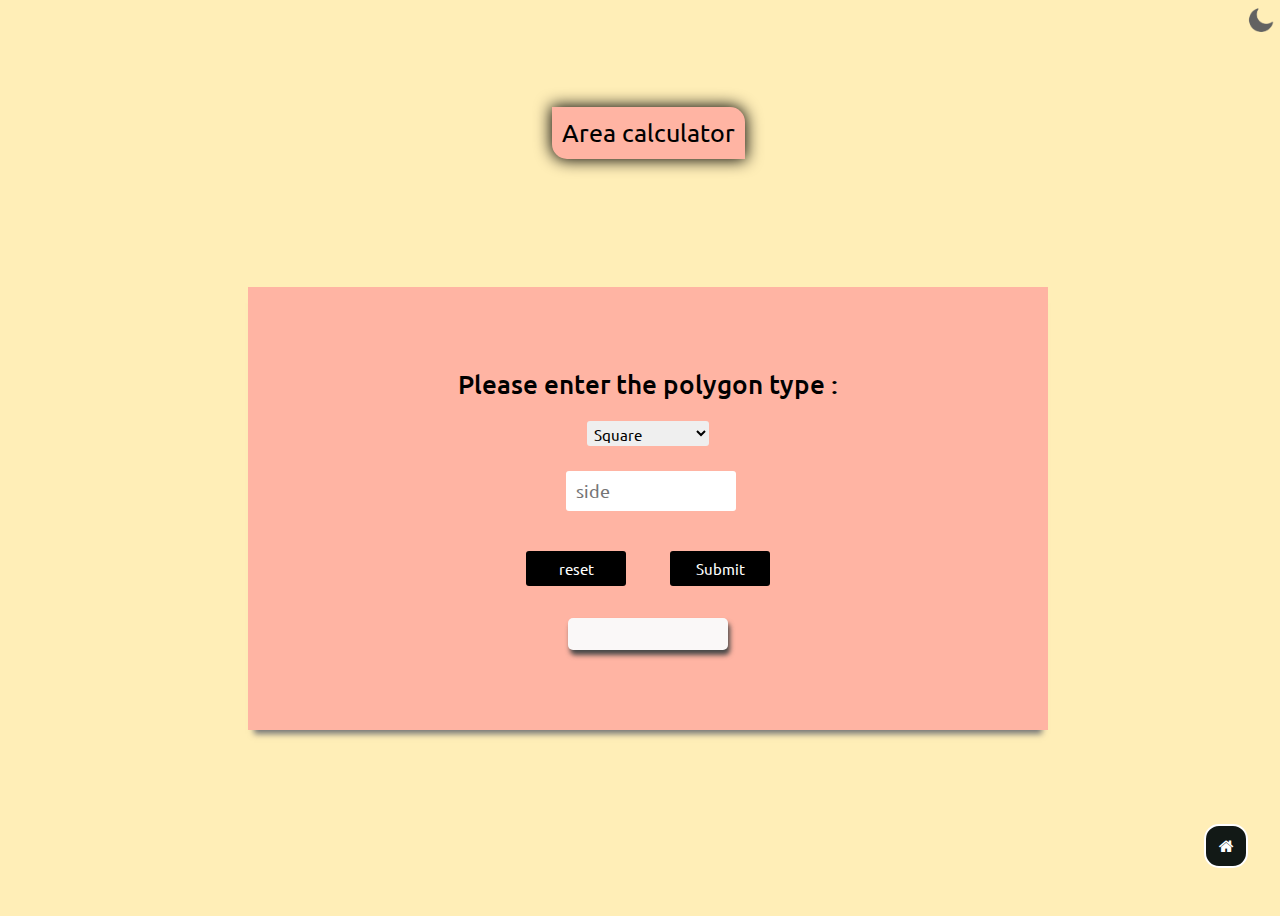
<file: html_files/areacalc.html>
<!DOCTYPE html>
<html lang="en">
  <head>
    <meta charset="UTF-8" />
    <meta http-equiv="X-UA-Compatible" content="IE=edge" />
    <meta name="viewport" content="width=device-width, initial-scale=1.0" />
    <link rel="preconnect" href="https://fonts.googleapis.com" />
    <link rel="preconnect" href="https://fonts.gstatic.com" crossorigin />
    <link
      rel="stylesheet"
      href="https://cdnjs.cloudflare.com/ajax/libs/font-awesome/4.7.0/css/font-awesome.min.css"
    />

    <link
      href="https://fonts.googleapis.com/css2?family=Ubuntu&display=swap"
      rel="stylesheet"
    />
    <link rel="stylesheet" type="text/css" href="../css_files/style.css" />
    <link rel="stylesheet" type="text/css" href="../css_files/result.css" />
    <link rel="stylesheet" href="../css_files/theme.css" />
    <link rel="icon" href="../assets/Image/Favicon.png" />
    <title>Area Calculator</title>
  </head>
  <body style="overflow: hidden">
    <img src="../assets/Image/moon.png" id="icon" />
    <div class="calculator-name-header">
      <!-- updated by @Shantanu-Meta -->
      <span>Area calculator</span>
    </div>
    <form id="calc" class="form-horizontal">
      <label for="cal">Please enter the polygon type : </label><br />
      <select name="cal" id="cal" onchange="track()">
        <option value="Square">Square</option>
        <option value="Rectangle">Rectangle</option>
        <option value="Triangle">Triangle</option>
        <option value="Rhombus">Rhombus</option>
        <option value="Parallelogram">Parallelogram</option>
        <option value="circle">Circle</option>
        <option value="trapezium">Trapezium</option></select
      ><br /><br />

      <input type="number" name="num1" id="num1" placeholder="side" />

      <input
        type="number"
        name="num2"
        id="num2"
        placeholder="side"
        style="display: none"
      />
      
      <input
        type="number"
        name="num3"
        id="num3"
        placeholder="side"
        style="display: none"
      /><br /><br />
      <button type="button" onclick="fun4()" id="calc1">reset</button>
      <button type="button" onclick="areaCalculator()">Submit</button
      ><br /><br /><br />

      <div class="outterbox">
        <div class="box"><span id="resultCalculator"></span></div>
      </div>
    </form>
    <a href="../index.html"
      ><i id="home" class="fa fa-home" aria-hidden="true"></i
    ></a>

    <script src="../js_files/script.js"></script>
    <script type="text/javascript">
      const track = () => {
        const op = document.getElementById("cal");
        const valOp = op.value;

        const num1 = document.getElementById("num1");
        const num2 = document.getElementById("num2");
        const num3 = document.getElementById("num3");
        switch (valOp) {
          case "Square":
            num2.style.display = "none";
            num3.style.display = "none";
            num1.placeholder = "Side";
            num1.value = "";
            break;
          case "Rectangle":
            num2.style.display = "inline";
            num3.style.display = "none";
            num1.placeholder = "length";
            num2.placeholder = "breadth";
            num1.value = "";
            num2.value = "";
            break;
          case "Rhombus":
            num2.style.display = "inline";
            num3.style.display = "none";
            num1.placeholder = "diagonal 1";
            num2.placeholder = "diagonal 2";
            num1.value = "";
            num2.value = "";
            break;
          case "Parallelogram":
            num2.style.display = "inline";
            num3.style.display = "none";
            num1.placeholder = "height";
            num2.placeholder = "base";
            num1.value = "";
            num2.value = "";
            break;
          case "Triangle":
            num2.style.display = "inline";
            num3.style.display = "none";
            num1.placeholder = "base";
            num2.placeholder = "height";
            num1.value = "";
            num2.value = "";
            break;
          case "circle":
            num2.style.display = "none";
            num1.placeholder = "radius";
            num3.style.display = "none";
            num1.value = "";
          break;  
          case "trapezium":
            num2.style.display = "inline";  
            num3.style.display = "inline";
            num1.placeholder = "parallel side 1";
            num2.placeholder = "parallel side 2";
            num3.placeholder = "height";
            num1.value = num2.value = num3.value = "";
          break;  
        }
      };

      const areaCalculator = () => {
        // console.log("clicked");
        const operation = document.getElementById("cal");
        const valOpe = operation.value;

        // console.log(valOpe);

        const number1 = parseInt(document.getElementById("num1").value);
        const number2 = parseInt(document.getElementById("num2").value);
        const number3 = parseInt(document.getElementById("num3").value);

        console.log(number1);
        console.log(number2);

        switch (valOpe) {
          case "Square":
            document.getElementById(
              "resultCalculator"
            ).innerHTML = `Side * Side = ${number1 * number1}`;
            break;
          case "Rectangle":
            document.getElementById(
              "resultCalculator"
            ).innerHTML = `Length * Breadth = ${number1 * number2}`;
            break;
          case "Rhombus":
            document.getElementById(
              "resultCalculator"
            ).innerHTML = `1/2 * d1 * d2 = ${(1 / 2) * number1 * number2}`;
            break;
          case "Parallelogram":
            document.getElementById(
              "resultCalculator"
            ).innerHTML = `Height * Base = ${number1 * number2}`;
            break;
          case "Triangle":
            document.getElementById(
              "resultCalculator"
            ).innerHTML = `1/2 * base * height = ${
              (1 / 2) * number1 * number2
            }`;
            break;
          case "circle":
            document.getElementById("resultCalculator").innerHTML = `&pi; * r * r = ${number1 * number1 * 3.14}`;
            break; 
          case "trapezium":
            document.getElementById("resultCalculator").innerHTML = `1/2 * (b1 + b2) * height = ${.5 * (number1 + number2) * number3}`;   
          default:
            return;
        }
      };

      document.getElementById("calc").addEventListener("submit", (e) => {
        e.preventDefault();
        areaCalculator();
      });
      document.body.addEventListener("keyup", (e) => {
        if (e.keyCode == 13) {
          areaCalculator();
        }
      });
    </script>
    <script src="../js_files/theme.js"></script>
  </body>
</html>
</file>
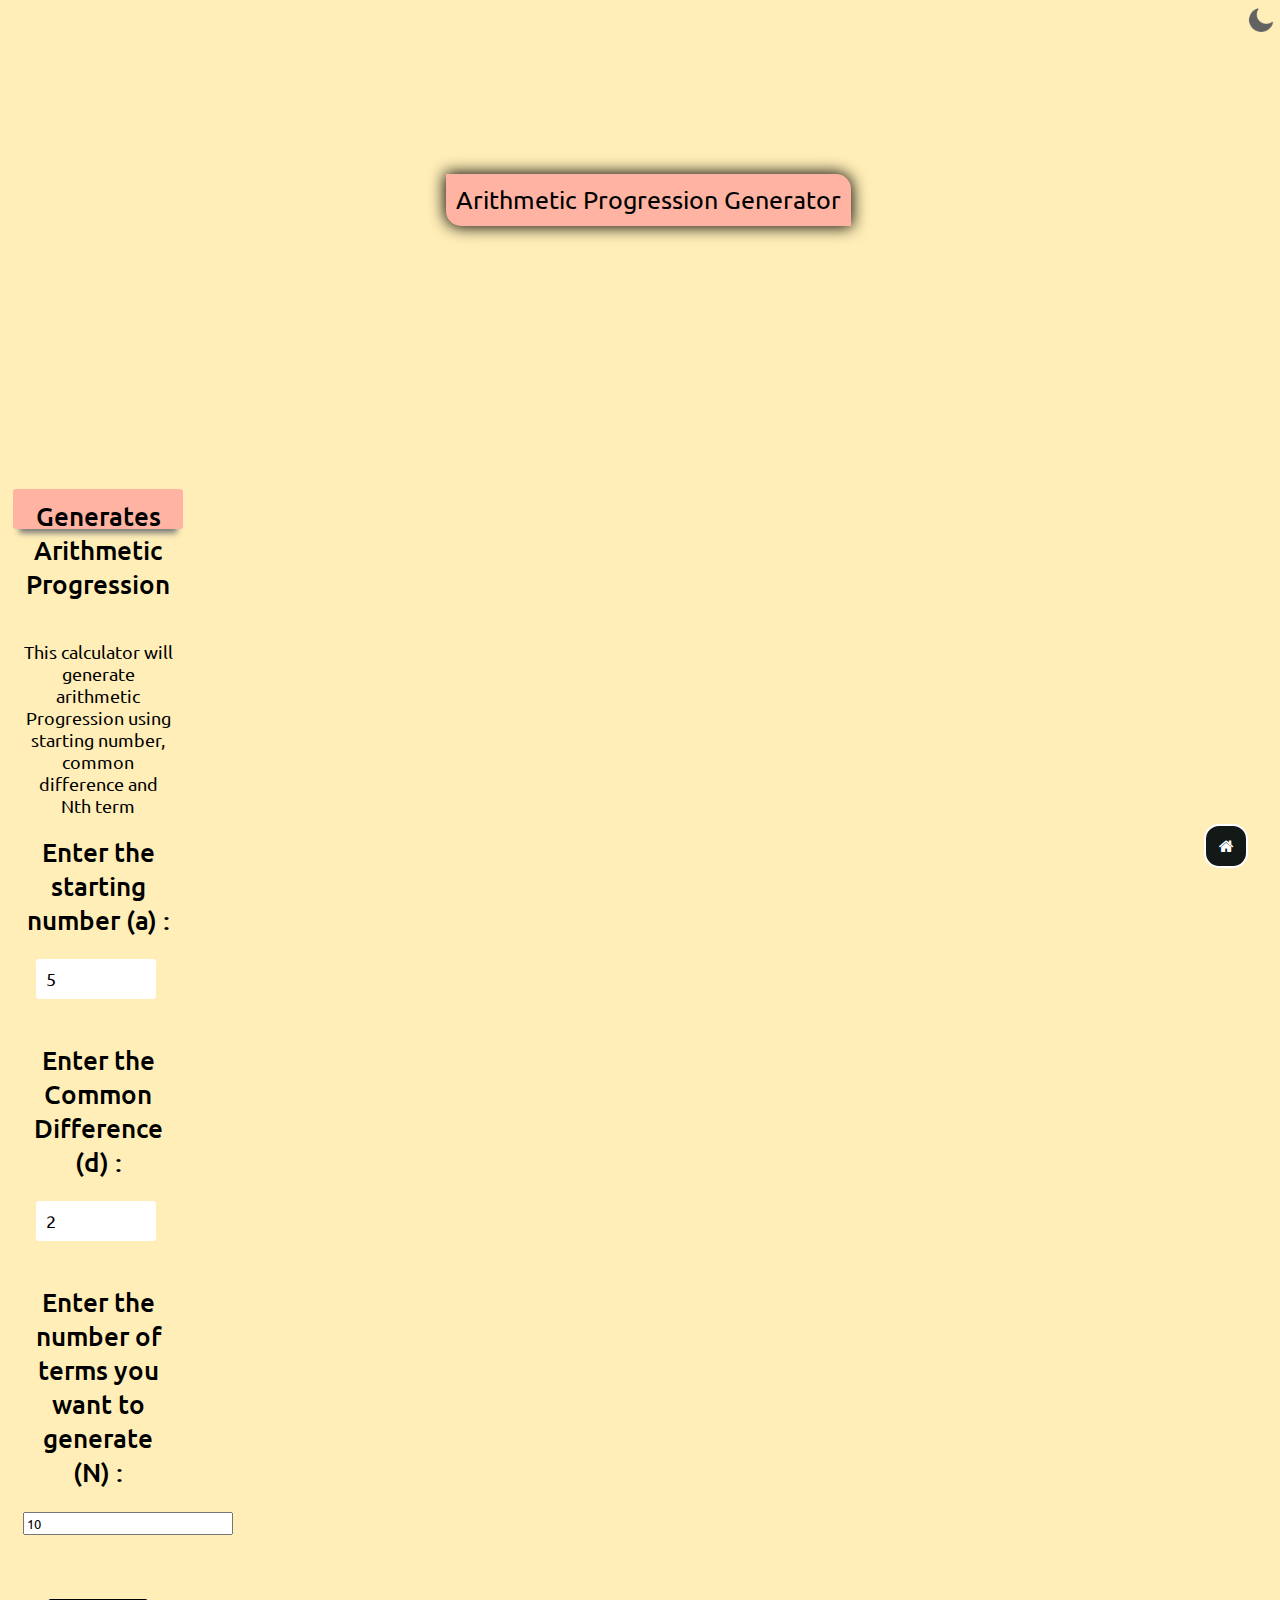
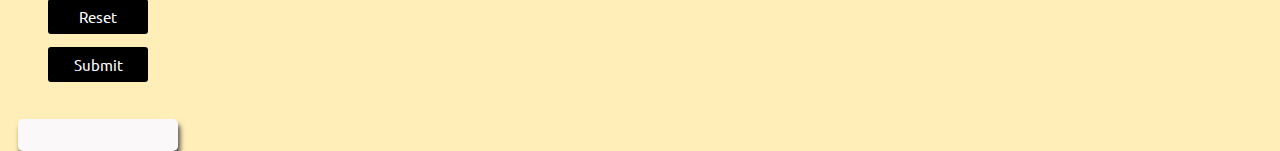
<file: html_files/arithmetic_prog.html>
<!DOCTYPE html>
<html lang="en">

<head>
    <meta charset="UTF-8">
    <meta http-equiv="X-UA-Compatible" content="IE=edge">
    <meta name="viewport" content="width=device-width, initial-scale=1.0">
    <title>Arithmetic Progression Generator</title>
    <link rel="stylesheet" href="https://cdnjs.cloudflare.com/ajax/libs/font-awesome/4.7.0/css/font-awesome.min.css">
    <link rel="stylesheet" type="text/css" href="../css_files/style.css" />
    <link rel="stylesheet" type="text/css" href="../css_files/result.css">
    <link rel="stylesheet" href="../css_files/theme.css">
    <link rel="icon" href="../assets/Image/Favicon.png">
    <style>
        #resultDeriv {
            padding: 0 1rem;
        }
    </style>
</head>

<body>
    <img src="../assets/Image/moon.png" id="icon">
    <div class="calculator-name-header">
        <!-- Updated by @Shantanu-Meta   -->
        <span>Arithmetic Progression Generator</span>
    </div>
    <form class="form-horizontal" id="age">
        <label class="heading"> Generates Arithmetic Progression</label><br /><br />
        <p class="infoDeriv">This calculator will generate arithmetic Progression using starting number, common
            difference and Nth term</p>
        <label class="func" for="a">Enter the starting number (a) : </label><br /><br />
        <input type="number" id="a" value="5"><br /><br /><br />
        <label class="func" for="d">Enter the Common Difference (d) : </label><br /><br />
        <input type="number" id="d" value="2"><br /><br /><br />
        <label class="func" for="an">Enter the number of terms you want to generate (N) : </label><br /><br />
        <input type="number" id="an" value="10"><br /><br /><br />
        <button type="button" onclick="document.location.reload()">Reset</button>
        <button type="button" onclick="validateForm()">Submit</button><br /><br /><br />
        <span id="inputExpression"></span>
        <div class="outterbox">
            <div class="box"><span id="resultDeriv"></span></div>
        </div>

    </form>
    <a href="../index.html"><i id="home" class="fa fa-home" aria-hidden="true"></i></a>
    <!-- <script src="script.js"></script> -->
    <script src="../js_files/theme.js"></script>

</body>
<script>
    function validateForm() {
        var a = document.getElementById("a").value;
        var d = document.getElementById("d").value;
        var an = document.getElementById("an").value;

        a = Number(a)
        d = Number(d)
        an = Number(an)

        generateAPSeries(a, d, an);
        function generateAPSeries(a, d, an) {
            let series = "";

            series += a;

            for (let i = 1; i < an; i++) {
                let term = a + i * d;
                series += ", " + term;
            }

            document.getElementById("resultDeriv").innerHTML = `<p style="color: black">The Generated AP Series : <b>${series}</b></p>`;
        }
    }
</script>

</html>
</file>
<file: css_files/result.css>
.outterbox{
    display: flex;
    justify-content: center;
}
.cubicRootsResult{
    display: flex;
    justify-content: center;
    align-items: center;
    flex-direction: column;
}

.box{
    max-width: max-content;
    min-width:10rem;
    min-height: 2rem;
    max-height: fit-content;
    background-color: rgb(250, 248, 248);
    border-radius: 5px;
    box-shadow: 2px 5px 5px #484848;
    
}
.box span{
    padding: 1rem;
    display: flex;
    justify-content: center;
    align-items: center;
}
</file>
<file: css_files/caesardark.css>
:root{
    --color--header: #ffeeb7;
    --color--body: #ffeeb7;
    --color--pannel: #ffb4a3;
    --color--pannel_hover: #ff947c;
    --color--h2: rgb(102, 102, 199);
    --color--form: #ffb4a3;
    --color--label: black;
    --color--cont_p : rgb(20, 94, 82);
    --color--hover:  #414141;
}
.dark-mode{
    --color--header: white;
    --color--body: gray;
    --color--pannel: rgb(51, 46, 46);
    --color--pannel_hover: #000000;
    --color--h2: white;
    --color--form: rgb(71,71,71);
    --color--label: white;
    --color--cont_p : white;
    --color--hover:  #ffffff;
}
#icon{
	width: 30px;
	cursor: pointer;
	margin: 10px;
    position: absolute;
    right: -5px;
    top: -5px;
}
.card{
   
    background-color: var(--color--body);
    display: grid;
    color: var(--color--label);
}

.calculator-name-header {
    background-color: var(--color--form);
    color: var(--color--label);
}
body  {
   
    background-color: var(--color--body);
    
}
.main{
    background-color: var(--color--form);
    
}
.container{
    
    background-color: var(--color--pannel);
   
}
form {
    background-color: var(--color--form);
    
    box-shadow: 0 10px 6px -6px #777;
}
.speech{
    color: var(--color--label);
}
</file>
<file: css_files/style.css>
@import url("https://fonts.googleapis.com/css2?family=Ubuntu&display=swap");

* {
  font-family: "Ubuntu", sans-serif;
}

body {
  width: 100vw;
  height: 100vh;
  background-color: #ffeeb7;
  display: grid;
  
  place-items: center;
  /* overflow: hidden; */
  overflow-x: hidden;
  /* overflow-y: hidden; */
}

form {
  background-color: #ffb4a3;
  padding: 80px;
  width: 50%;
  margin: 60px auto;
  text-align: center;
  place-items: center;
  box-shadow: 0 10px 6px -6px #777;
}

label {
  font-size: 26px;
  font-weight: 500;
}

#temp {
  border: none;
  padding: 10px;
  height: 25px;
  width: 150px;
  font-size: 20px;
  border-radius: 3px;
  margin-top: 20px;
}

#temp_diff {
  height: 25px;
  margin-left: 5px;
  padding: 5px;
  border: none;
  border-radius: 3px;
  margin-top: 20px;
  font-size: 15px;
}

[type="button"], .reset {
  height: 35px;
  margin: 20px;
  margin-bottom: -10px;
  width: 100px;
  font-size: 15px;
  border: none;
  border-radius: 3px;
  background-color: black;
  color: white;
}

#resultContainer {
  font-size: 30px;
}

#num1 {
  border: none;
  padding: 10px;
  height: 25px;
  width: 200px;
  font-size: 18px;
  border-radius: 3px;
  margin-top: 5px;
}

#num2 {
  border: none;
  padding: 10px;
  height: 25px;
  width: 200px;
  font-size: 18px;
  border-radius: 3px;
  margin-top: 5px;
}
#num3{
  border: none;
  padding: 10px;
  height: 25px;
  width: 200px;
  font-size: 18px;
  border-radius: 3px;
  margin-top: 5px;
}
#num4{
  border: none;
  padding: 8px;
  height: 25px;
  width: 150px;
  font-size: 18px;
  border-radius: 3px;
  margin-top: 5px;
  
}

#num3 {
  border: none;
  padding: 9px;
  height: 25px;
  width: 200px;
  font-size: 18px;
  border-radius: 3px;
  margin-top: 5px;
  margin-left: 5px;
}

#cal,#bitcal {
  height: 25px;
  padding: 3px;
  border: none;
  border-radius: 3px;
  margin-top: 20px;
  font-size: 15px;
}


#resultCalculator {
  font-size: 30px;
}

#bill {
  border: none;
  padding: 10px;
  height: 15px;
  width: 150px;
  font-size: 18px;
  border-radius: 3px;
  margin-top: 5px;
}

#resultTipContainer{
  font-size: 30px;

}

#resultDataCalculator {
  font-size: 30px;
}
#resultWeighCalculator {
  font-size: 30px;
}


#numChange {
  border: none;
  padding: 10px;
  height: 25px;
  width: 150px;
  font-size: 20px;
  border-radius: 3px;
  margin-top: 20px;
}

#numSys {
  height: 25px;
  margin-left: 5px;
  padding: 3px;
  border: none;
  border-radius: 3px;
  margin-top: 20px;
  font-size: 15px;
}

#resultNumChange {
  font-size: 30px;
}

#base {
  border: none;
  padding: 10px;
  height: 20px;
  width: 150px;
  font-size: 18px;
  border-radius: 3px;
  margin-left: 5px;
}

#index {
  border: none;
  padding: 10px;
  height: 20px;
  width: 150px;
  font-size: 18px;
  border-radius: 3px;
  margin-left: 5px;
}

#resultPower {
  font-size: 30px;
}

#fact {
  border: none;
  padding: 10px;
  height: 20px;
  width: 120px;
  font-size: 18px;
  border-radius: 3px;
  margin-top: 5px;
}

#resultFact {
  font-size: 15px;
}

#log,#order {
  border: none;
  padding: 10px;
  height: 20px;
  width: 120px;
  font-size: 18px;
  border-radius: 3px;
  margin-top: 5px;
}
.cells{
  border: none;
  padding: 15px;
  height: 35px;
  width: 40px;
  font-size: 18px;
  border-radius: 3px;
  margin-top: 5px;
}
.rows{
  display: flex;
  justify-content: center;
  gap: 5px;
}
.flex{
  display: flex;
  gap: 1.5em;
}

#resultLog {
  font-size: 30px;
}

#num {
  border: none;
  padding: 10px;
  height: 20px;
  width: 120px;
  font-size: 18px;
  border-radius: 3px;
  margin-top: 5px;
}
#resultWord {
  font-size: 30px;
}

#resultBMI {
  font-size: 30px;
}

#resultBMImsg {
  font-size: 20px;
  color: #071b88;
}

#wei {
  border: none;
  padding: 10px;
  height: 20px;
  width: 150px;
  font-size: 18px;
  border-radius: 3px;
  margin-left: 5px;
}

#hei {
  border: none;
  padding: 10px;
  height: 20px;
  width: 150px;
  font-size: 18px;
  border-radius: 3px;
  margin-left: 5px;
}

#bmiImg {
  display: flex;
  justify-content: center;
}

#bsl{
  width:300px;
  height:35px;
}

table,
td {
  border: 1px solid black;
  background-color: #ffd6cd;
}

thead {
  background-color: black;
  color: #fff;
}

#DOB {
  padding: 5px;
  height: 20px;
  width: 150px;
  font-size: 15px;
}

#resultAge {
  font-size: 30px;
}

#a {
  border: none;
  padding: 10px;
  height: 20px;
  width: 100px;
  font-size: 18px;
  border-radius: 3px;
  margin-left: 5px;
  margin-right: 10px;
}

#b {
  border: none;
  padding: 10px;
  height: 20px;
  width: 100px;
  font-size: 18px;
  border-radius: 3px;
  margin-left: 5px;
  margin-right: 10px;
}

#c {
  border: none;
  padding: 10px;
  height: 20px;
  width: 100px;
  font-size: 18px;
  border-radius: 3px;
  margin-left: 5px;
  margin-right: 10px;
}

#d {
  border: none;
  padding: 10px;
  height: 20px;
  width: 100px;
  font-size: 18px;
  border-radius: 3px;
  margin-left: 5px;
  margin-right: 10px;
}

#resultEqn {
  font-size: 30px;
}

#num1,#bitnum1 {
  border: none;
  padding: 10px;
  height: 20px;
  width: 150px;
  font-size: 18px;
  border-radius: 3px;
  margin-left: 5px;
}

#num2, #angle-value ,#bitnum2{
  border: none;
  padding: 10px;
  height: 20px;
  width: 150px;
  font-size: 18px;
  border-radius: 3px;
  margin-left: 5px;
}

#resultHCF {
  font-size: 30px;
}

#resultLCM {
  font-size: 30px;
}

#input {
  border: none;
  padding: 10px;
  height: 25px;
  width: 150px;
  font-size: 20px;
  border-radius: 3px;
  margin-top: 10px;
}

#inputdata {
  border: none;
  padding: 10px;
  height: 12px;
  width: 140px;
  font-size: 20px;
  border-radius: 3px;
  margin-top: 10px;
}
#inputweigh {
  border: none;
  padding: 10px;
  height: 12px;
  width: 140px;
  font-size: 20px;
  border-radius: 3px;
  margin-top: 10px;
}

#output {
  font-size: 30px;
}

#conversion {
  height: 25px;
  margin-left: 5px;
  padding: 3px;
  border: none;
  border-radius: 3px;
  margin-top: 20px;
  font-size: 15px;
}

.calculator-name-header {
  margin-top: 50px;
  padding: 10px;
  border-radius: 0px 15px 0px 15px;
  box-shadow: 0px 0px 16px 1px;
  font-size: 25px;
  background-color: #ffb4a3;
}

#home{
  /* background-color: black; */
    display: flex;
    justify-content: center;
    align-items: center;
    cursor: pointer;
    position: fixed;
    right: 2rem;
    bottom: 2rem;
    border-radius: 15px;
    color: #ffffff;
    background-color: #121916;
    height: 2.5rem;
    width: 2.5rem;
    font-size: 1.2;
    z-index: 999;
}

#angle-type {
  height: 40px;
  padding: 3px;
  border: none;
  border-radius: 3px;
  margin-top: 20px;
  font-size: 15px;
}

.checkbox-span{
  padding: 20px;
}

.input-box{
  display: flex;
  justify-content: flex-start;
  /* text-align: center; */
  column-gap: 3rem;
  align-items: center;
  /* row-gap: 9rem !important; */
  margin-bottom: 1rem;
}

.input-box input{
  /* margin-top: 1rem; */
  padding: 5px;
}

.result-container{
  display: flex;
  justify-content: center;
  column-gap: 1.5rem;
}

.outterbox1, .outterbox2{
  color: var(--color--label);
}

#resultBMR {
  font-size: 30px;
  color: green;
}

#errormsg {
  font-size: 20px;
  color: red;
}

#age {
  border: none;
  padding: 10px;
  height: 20px;
  width: 150px;
  font-size: 18px;
  border-radius: 3px;
  margin-left: 5px;
  position: relative;
}

#male {
  font-size: 18px;
  margin-left: 30px;
}
#female {
  font-size: 18px;
  margin-left: 30px;
}

#weight {
  border: none;
  padding: 10px;
  height: 20px;
  width: 150px;
  font-size: 18px;
  border-radius: 3px;
  margin-left: 5px;
  position: relative;
}

#height {
  border: none;
  padding: 10px;
  height: 20px;
  width: 150px;
  font-size: 18px;
  border-radius: 3px;
  margin-left: 5px;
  position: relative;
}

#calculate-btn {
  padding: 8px 24px;
  margin: 16px 0;
  font-size: 18px;
  background: #110501;
  color: #fff;
  cursor: pointer;
  margin-bottom: 12px;
}

#reset {
  padding: 8px 24px;
  margin: 16px 0;
  font-size: 18px;
  font-weight: 100;
  text-transform: uppercase;
  background: #110501;
  color: #fff;
  cursor: pointer;
  margin-bottom: 12px;
}

.bmr-calculator .result {
  text-align: center;
  color: #171616;
  font-size: 18px;
}

.bmr-calculator .result .calories {
  color: green;
  font-size: 36px;
  font-weight: 900;
  margin-right: 8px;
}

.bmr-calculator .result .error-message {
  color: red;
  font-size: 15px;
  display: none;
}

.bmr-calculator .result .error-message.active {
  display: block;
}
</file>
<file: css_files/theme.css>
:root{
    --color--header: #ffeeb7;
    --color--body: #ffeeb7;
    --color--pannel: #ffb4a3;
    --color--pannel_hover: #ff947c;
    --color--h2: rgb(102, 102, 199);
    --color--form: #ffb4a3;
    --color--label: black;
    --color--cont_p : rgb(20, 94, 82);
    --color--hover:  #414141;
}
.dark-mode{
    --color--header: white;
    --color--body: #1d061a;
    --color--pannel: rgb(51, 46, 46);
    --color--pannel_hover: #000000;
    --color--h2: white;
    --color--form: rgb(65, 64, 64);
    --color--label: white;
    --color--cont_p : white;
    --color--hover:  #ffffff;
}
#home{
    border: 2px solid white;
}
p{
    color: var(--color--label);
}
.calcsip{
    background-color: var(--color--form);
    width: 500px;
    display: flex;
    /* justify-content: center; */
    align-items: center;  
    flex-direction: column;  
}
.calculator-name-header {
    background-color: var(--color--form);
    color: var(--color--label);
}
#card-container{
    background-color: var(--color--form);
}
#icon{
	width: 30px;
	cursor: pointer;
	margin: 10px;
    position: absolute;
    right: -5px;
    top: -5px;
}
.result{
    color: var(--color--label);
}
body{
   
    background-color: var(--color--body);
    display: grid;
}
.main{
    background-color: var(--color--form);
}
.father{
    background-color: var(--color--body);
}
.header{
    padding-left: 15px;
    padding-right: 15px;
    background-color: #202020;
    color: var(--color--header);
    height: 180px;
    width: 100%;
    text-align: center;
    font-size: 28px;
    margin-top: -10px;
}

h1{
    font-family: 'Satisfy', cursive;
    font-weight: lighter;
    font-size: 70px;
    margin-top: 50px;
}
h3{
    color: var(--color--h2);
}

a:hover{
    text-decoration: none;
}

.panel-body{
    background-color: var(--color--pannel);
    border-radius: 10px;
}

.panel-body:hover{
    background-color:var(--color--pannel_hover) ;
    /* border-radius: 30px; */
    box-shadow:0 1.2rem 3rem 0.5rem var(--color--hover) ;
    transition-property: all;
    transition-duration: 0.3s;
    transition-timing-function: ease-in-out;
}

.panel{
    border-radius: 10px;
}

.panel:hover{
    border-radius: 30px;
}

h2{
    text-align: center;
    padding-top: 70px;
    padding-bottom: 70px;
    font-size: 35px;
    color: var(--color--h2);
}

#footer{
    background-color: #202020;
    color: #ffeeb7;
    padding: 10px;
    padding-left: 20px;
}
form {
    background-color: var(--color--form);
    padding: 80px;
    width: 50%;
    margin: 30px auto;
    text-align: center;
    place-items: center;
    box-shadow: 0 10px 6px -6px #777;
}
label{
    color: var(--color--label);
}
.container{
    box-shadow: 0 0 4px 1px rgb(179, 169, 169);
    width: 675px;
    height: 375px;
    border-radius: 10px;
    display: flex;
    /* justify-content: center; */
    align-items: center;  
    flex-direction: column;  
    background-color: var(--color--pannel);
}
.container p{
    color: var(--color--cont_p);
    margin: 10px;
    font-size: 20px;
    font-weight: bolder;
    font-family: Cambria, Cochin, Georgia, Times, 'Times New Roman', serif;
}
</file>
